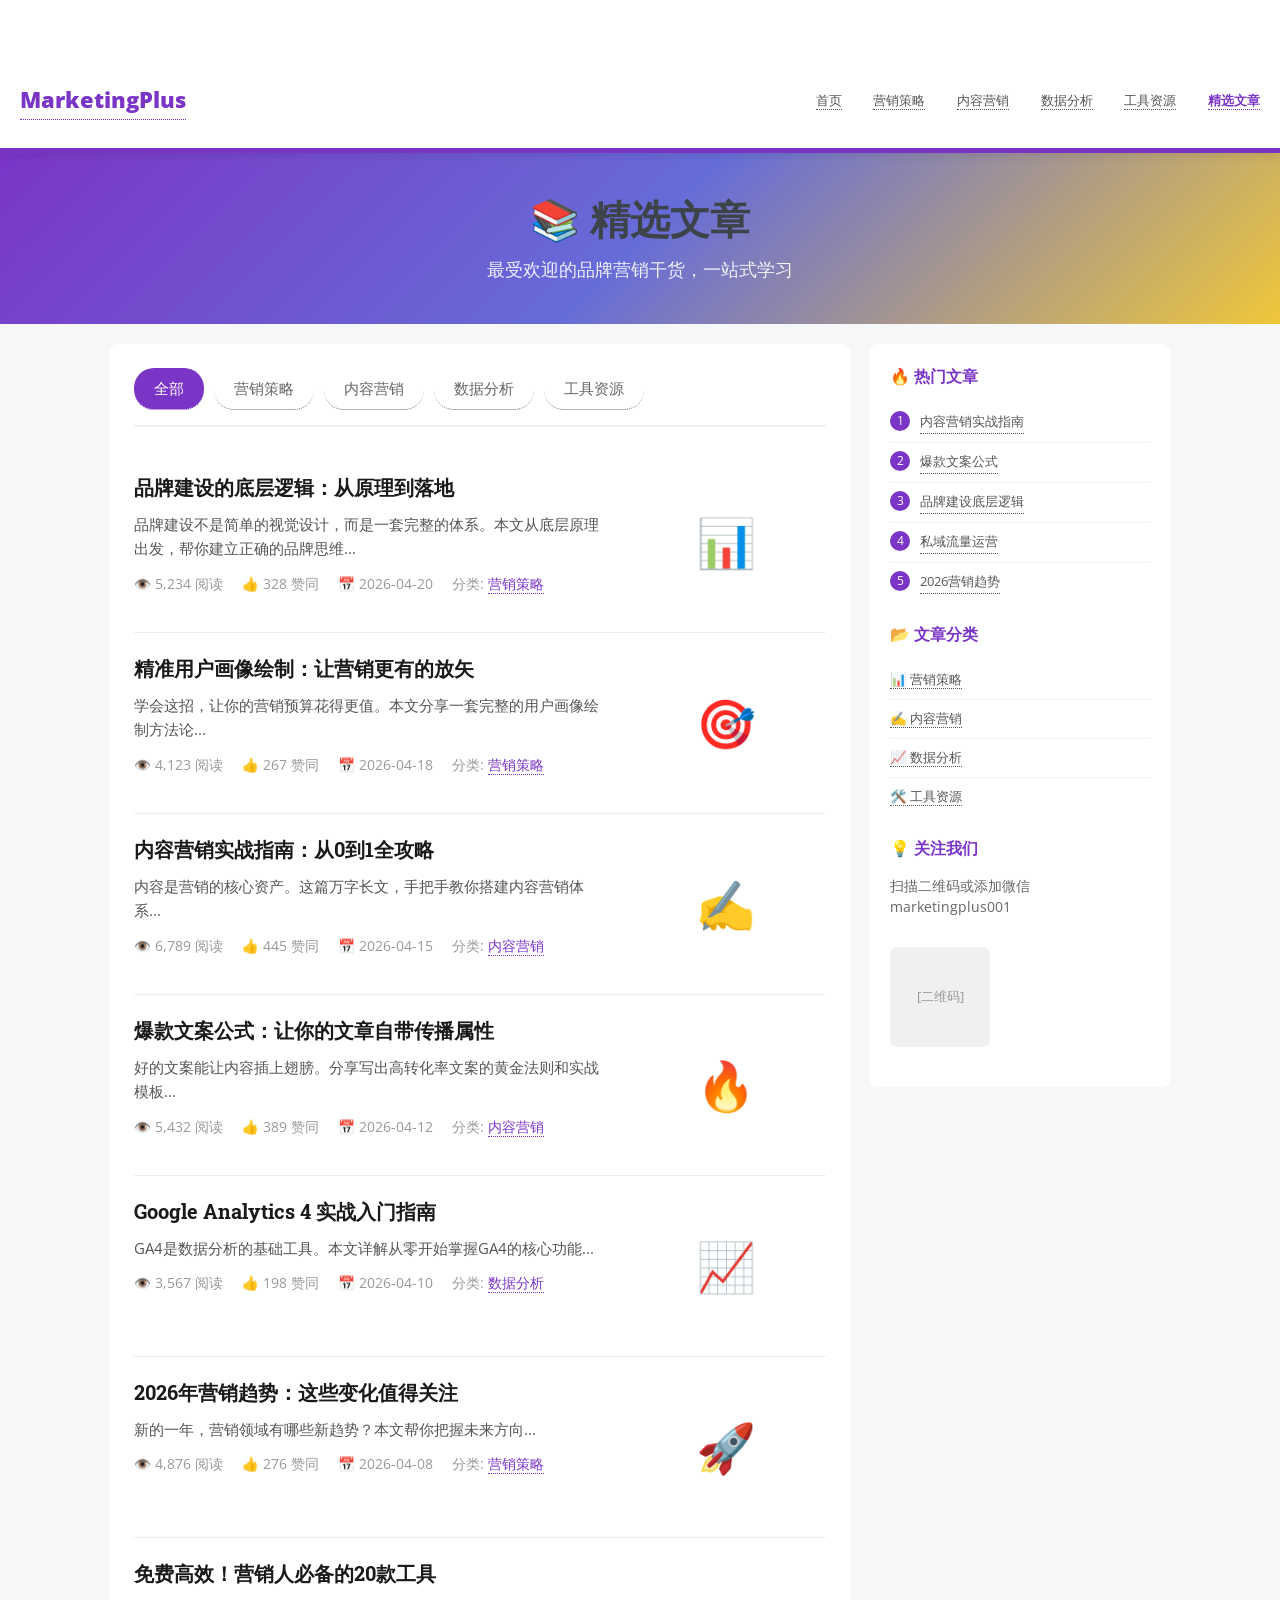
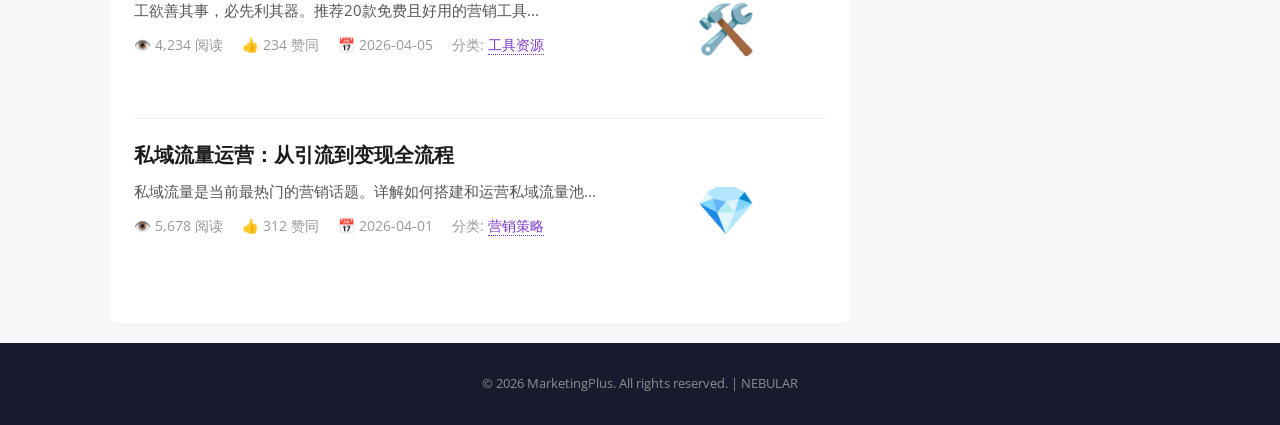
<file: articles.html>
<!DOCTYPE HTML>
<html lang="zh-CN">
<head>
  <meta charset="utf-8" />
  <meta name="viewport" content="width=device-width, initial-scale=1" />
  <title>精选文章 - MarketingPlus</title>
  <link rel="stylesheet" href="assets/css/main.css" />
  <style>
    :root { --brand-primary: #7B35C6; --brand-secondary: #EFC73A; --bg-light: #f6f7f8; }
    body { background: var(--bg-light); }
    .zhihu-layout { max-width: 1100px; margin: 0 auto; padding: 20px; display: grid; grid-template-columns: 1fr 300px; gap: 20px; }
    .zhihu-main { background: #fff; border-radius: 8px; padding: 24px; }
    .zhihu-sidebar { background: #fff; border-radius: 8px; padding: 20px; height: fit-content; }
    .page-header { padding: 40px 0; background: linear-gradient(135deg, var(--brand-primary) 0%, #666CD8 50%, var(--brand-secondary) 100%); color: #fff; text-align: center; }
    .page-header h1 { margin: 0; font-size: 2.5rem; }
    .page-header p { margin: 10px 0 0; opacity: 0.9; font-size: 1.1rem; }
    .filter-tabs { display: flex; gap: 10px; margin-bottom: 25px; flex-wrap: wrap; border-bottom: 2px solid #f0f0f0; padding-bottom: 15px; }
    .filter-tabs a { padding: 8px 20px; border-radius: 20px; text-decoration: none; color: #666; font-size: 0.95rem; transition: all 0.3s; }
    .filter-tabs a:hover, .filter-tabs a.active { background: var(--brand-primary); color: #fff; }
    .article-list { }
    .article-item { padding: 20px 0; border-bottom: 1px solid #eee; display: grid; grid-template-columns: 1fr 200px; gap: 20px; }
    .article-item:last-child { border-bottom: none; }
    .article-content h3 { margin: 0 0 10px; font-size: 1.25rem; }
    .article-content h3 a { color: #1a1a1a; text-decoration: none; }
    .article-content h3 a:hover { color: var(--brand-primary); }
    .article-content .excerpt { color: #555; font-size: 0.95rem; line-height: 1.6; margin-bottom: 12px; }
    .article-content .meta { font-size: 0.85rem; color: #999; }
    .article-content .meta span { margin-right: 15px; }
    .article-content .meta a { color: var(--brand-primary); text-decoration: none; }
    .article-thumb { width: 100%; height: 140px; background: linear-gradient(135deg, var(--brand-primary), var(--brand-tertiary)); border-radius: 8px; display: flex; align-items: center; justify-content: center; color: #fff; font-size: 3rem; }
    .sidebar-block { margin-bottom: 20px; }
    .sidebar-block h4 { margin: 0 0 15px; color: var(--brand-primary); font-size: 1rem; }
    .sidebar-block ul { list-style: none; padding: 0; margin: 0; }
    .sidebar-block li { padding: 8px 0; border-bottom: 1px solid #f0f0f0; }
    .sidebar-block li:last-child { border-bottom: none; }
    .sidebar-block a { color: #555; text-decoration: none; }
    .sidebar-block a:hover { color: var(--brand-primary); }
    .hot-list { counter-reset: hot; }
    .hot-list li { display: flex; align-items: flex-start; gap: 10px; }
    .hot-list li::before { counter-increment: hot; content: counter(hot); min-width: 20px; height: 20px; background: var(--brand-primary); color: #fff; border-radius: 50%; font-size: 0.75rem; display: flex; align-items: center; justify-content: center; }
    @media (max-width: 768px) { 
      .zhihu-layout { grid-template-columns: 1fr; }
      .article-item { grid-template-columns: 1fr; }
      .article-thumb { display: none; }
    }
  </style>
</head>
<body>
  <header id="header" style="background:#fff;box-shadow:0 2px 10px rgba(0,0,0,0.1);">
    <div class="inner" style="display:flex;justify-content:space-between;align-items:center;padding:15px 20px;">
      <a href="index.html" style="font-size:1.4rem;font-weight:800;color:#7B35C6;text-decoration:none;">MarketingPlus</a>
      <nav>
        <ul style="display:flex;gap:25px;list-style:none;margin:0;padding:0;">
          <li><a href="index.html" style="color:#555;text-decoration:none;">首页</a></li>
          <li><a href="strategy.html" style="color:#555;text-decoration:none;">营销策略</a></li>
          <li><a href="content.html" style="color:#555;text-decoration:none;">内容营销</a></li>
          <li><a href="data.html" style="color:#555;text-decoration:none;">数据分析</a></li>
          <li><a href="tools.html" style="color:#555;text-decoration:none;">工具资源</a></li>
          <li><a href="articles.html" style="color:#7B35C6;font-weight:600;">精选文章</a></li>
        </ul>
      </nav>
    </div>
  </header>

  <div class="page-header">
    <h1>📚 精选文章</h1>
    <p>最受欢迎的品牌营销干货，一站式学习</p>
  </div>

  <div class="zhihu-layout">
    <div class="zhihu-main">
      <div class="filter-tabs">
        <a href="articles.html" class="active">全部</a>
        <a href="strategy.html">营销策略</a>
        <a href="content.html">内容营销</a>
        <a href="data.html">数据分析</a>
        <a href="tools.html">工具资源</a>
      </div>
      
      <div class="article-list">
        <article class="article-item">
          <div class="article-content">
            <h3><a href="#">品牌建设的底层逻辑：从原理到落地</a></h3>
            <p class="excerpt">品牌建设不是简单的视觉设计，而是一套完整的体系。本文从底层原理出发，帮你建立正确的品牌思维...</p>
            <div class="meta">
              <span>👁️ 5,234 阅读</span>
              <span>👍 328 赞同</span>
              <span>📅 2026-04-20</span>
              <span>分类: <a href="strategy.html">营销策略</a></span>
            </div>
          </div>
          <div class="article-thumb">📊</div>
        </article>
        
        <article class="article-item">
          <div class="article-content">
            <h3><a href="#">精准用户画像绘制：让营销更有的放矢</a></h3>
            <p class="excerpt">学会这招，让你的营销预算花得更值。本文分享一套完整的用户画像绘制方法论...</p>
            <div class="meta">
              <span>👁️ 4,123 阅读</span>
              <span>👍 267 赞同</span>
              <span>📅 2026-04-18</span>
              <span>分类: <a href="strategy.html">营销策略</a></span>
            </div>
          </div>
          <div class="article-thumb">🎯</div>
        </article>
        
        <article class="article-item">
          <div class="article-content">
            <h3><a href="#">内容营销实战指南：从0到1全攻略</a></h3>
            <p class="excerpt">内容是营销的核心资产。这篇万字长文，手把手教你搭建内容营销体系...</p>
            <div class="meta">
              <span>👁️ 6,789 阅读</span>
              <span>👍 445 赞同</span>
              <span>📅 2026-04-15</span>
              <span>分类: <a href="content.html">内容营销</a></span>
            </div>
          </div>
          <div class="article-thumb">✍️</div>
        </article>
        
        <article class="article-item">
          <div class="article-content">
            <h3><a href="#">爆款文案公式：让你的文章自带传播属性</a></h3>
            <p class="excerpt">好的文案能让内容插上翅膀。分享写出高转化率文案的黄金法则和实战模板...</p>
            <div class="meta">
              <span>👁️ 5,432 阅读</span>
              <span>👍 389 赞同</span>
              <span>📅 2026-04-12</span>
              <span>分类: <a href="content.html">内容营销</a></span>
            </div>
          </div>
          <div class="article-thumb">🔥</div>
        </article>
        
        <article class="article-item">
          <div class="article-content">
            <h3><a href="#">Google Analytics 4 实战入门指南</a></h3>
            <p class="excerpt">GA4是数据分析的基础工具。本文详解从零开始掌握GA4的核心功能...</p>
            <div class="meta">
              <span>👁️ 3,567 阅读</span>
              <span>👍 198 赞同</span>
              <span>📅 2026-04-10</span>
              <span>分类: <a href="data.html">数据分析</a></span>
            </div>
          </div>
          <div class="article-thumb">📈</div>
        </article>
        
        <article class="article-item">
          <div class="article-content">
            <h3><a href="#">2026年营销趋势：这些变化值得关注</a></h3>
            <p class="excerpt">新的一年，营销领域有哪些新趋势？本文帮你把握未来方向...</p>
            <div class="meta">
              <span>👁️ 4,876 阅读</span>
              <span>👍 276 赞同</span>
              <span>📅 2026-04-08</span>
              <span>分类: <a href="strategy.html">营销策略</a></span>
            </div>
          </div>
          <div class="article-thumb">🚀</div>
        </article>
        
        <article class="article-item">
          <div class="article-content">
            <h3><a href="#">免费高效！营销人必备的20款工具</a></h3>
            <p class="excerpt">工欲善其事，必先利其器。推荐20款免费且好用的营销工具...</p>
            <div class="meta">
              <span>👁️ 4,234 阅读</span>
              <span>👍 234 赞同</span>
              <span>📅 2026-04-05</span>
              <span>分类: <a href="tools.html">工具资源</a></span>
            </div>
          </div>
          <div class="article-thumb">🛠️</div>
        </article>
        
        <article class="article-item">
          <div class="article-content">
            <h3><a href="#">私域流量运营：从引流到变现全流程</a></h3>
            <p class="excerpt">私域流量是当前最热门的营销话题。详解如何搭建和运营私域流量池...</p>
            <div class="meta">
              <span>👁️ 5,678 阅读</span>
              <span>👍 312 赞同</span>
              <span>📅 2026-04-01</span>
              <span>分类: <a href="strategy.html">营销策略</a></span>
            </div>
          </div>
          <div class="article-thumb">💎</div>
        </article>
      </div>
    </div>
    
    <aside class="zhihu-sidebar">
      <div class="sidebar-block">
        <h4>🔥 热门文章</h4>
        <ul class="hot-list">
          <li><a href="#">内容营销实战指南</a></li>
          <li><a href="#">爆款文案公式</a></li>
          <li><a href="#">品牌建设底层逻辑</a></li>
          <li><a href="#">私域流量运营</a></li>
          <li><a href="#">2026营销趋势</a></li>
        </ul>
      </div>
      
      <div class="sidebar-block">
        <h4>📂 文章分类</h4>
        <ul>
          <li><a href="strategy.html">📊 营销策略</a></li>
          <li><a href="content.html">✍️ 内容营销</a></li>
          <li><a href="data.html">📈 数据分析</a></li>
          <li><a href="tools.html">🛠️ 工具资源</a></li>
        </ul>
      </div>
      
      <div class="sidebar-block">
        <h4>💡 关注我们</h4>
        <p style="color:#666;font-size:0.9rem;line-height:1.5;">扫描二维码或添加微信<br>marketingplus001</p>
        <div style="width:100px;height:100px;background:#f0f0f0;border-radius:8px;display:flex;align-items:center;justify-content:center;color:#999;font-size:0.8rem;text-align:center;margin-top:10px;">
          [二维码]
        </div>
      </div>
    </aside>
  </div>

  <footer id="footer" style="background:#1a1a2e;padding:30px 0;text-align:center;">
    <p style="color:rgba(255,255,255,0.5);margin:0;">&copy; 2026 MarketingPlus. All rights reserved. | NEBULAR</p>
  </footer>
</body>
</html>
</file>
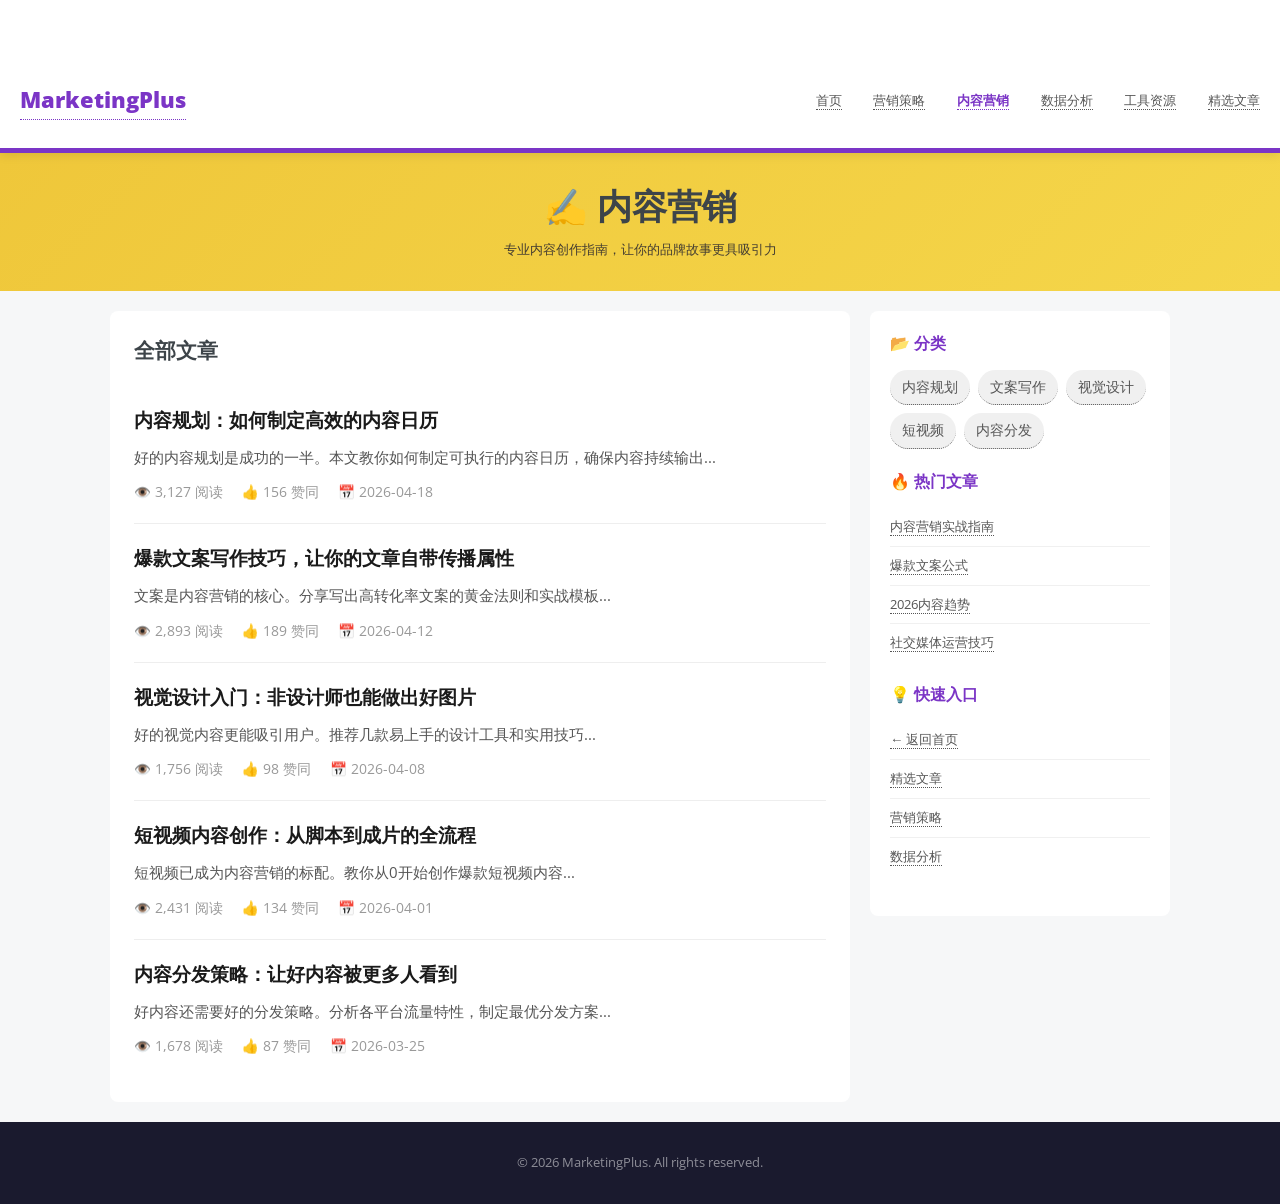
<file: content.html>
<!DOCTYPE HTML>
<html lang="zh-CN">
<head>
  <meta charset="utf-8" />
  <meta name="viewport" content="width=device-width, initial-scale=1" />
  <title>内容营销 - MarketingPlus</title>
  <link rel="stylesheet" href="assets/css/main.css" />
  <style>
    :root { --brand-primary: #7B35C6; --brand-secondary: #EFC73A; --bg-light: #f6f7f8; }
    body { background: var(--bg-light); }
    .zhihu-layout { max-width: 1100px; margin: 0 auto; padding: 20px; display: grid; grid-template-columns: 1fr 300px; gap: 20px; }
    .zhihu-main { background: #fff; border-radius: 8px; padding: 24px; }
    .zhihu-sidebar { background: #fff; border-radius: 8px; padding: 20px; height: fit-content; }
    .page-header { padding: 30px 0; background: linear-gradient(135deg, #EFC73A, #f5d64a); color: #1a1a2e; text-align: center; }
    .page-header h1 { margin: 0; font-size: 2.2rem; }
    .page-header p { margin: 10px 0 0; opacity: 0.8; }
    .article-list { }
    .article-item { padding: 20px 0; border-bottom: 1px solid #eee; }
    .article-item:last-child { border-bottom: none; }
    .article-item h3 { margin: 0 0 10px; font-size: 1.2rem; }
    .article-item h3 a { color: #1a1a1a; text-decoration: none; }
    .article-item h3 a:hover { color: var(--brand-primary); }
    .article-item .excerpt { color: #555; font-size: 0.95rem; line-height: 1.6; margin-bottom: 12px; }
    .article-item .meta { font-size: 0.85rem; color: #999; }
    .article-item .meta span { margin-right: 15px; }
    .sidebar-block { margin-bottom: 20px; }
    .sidebar-block h4 { margin: 0 0 15px; color: var(--brand-primary); font-size: 1rem; }
    .sidebar-block ul { list-style: none; padding: 0; margin: 0; }
    .sidebar-block li { padding: 8px 0; border-bottom: 1px solid #f0f0f0; }
    .sidebar-block li:last-child { border-bottom: none; }
    .sidebar-block a { color: #555; text-decoration: none; }
    .sidebar-block a:hover { color: var(--brand-primary); }
    .category-tags { display: flex; flex-wrap: wrap; gap: 8px; }
    .category-tags a { padding: 6px 12px; background: #f0f0f0; border-radius: 20px; font-size: 0.85rem; color: #555; text-decoration: none; }
    .category-tags a:hover { background: var(--brand-primary); color: #fff; }
    @media (max-width: 768px) { .zhihu-layout { grid-template-columns: 1fr; } }
  </style>
</head>
<body>
  <header id="header" style="background:#fff;box-shadow:0 2px 10px rgba(0,0,0,0.1);">
    <div class="inner" style="display:flex;justify-content:space-between;align-items:center;padding:15px 20px;">
      <a href="index.html" style="font-size:1.4rem;font-weight:800;color:#7B35C6;text-decoration:none;">MarketingPlus</a>
      <nav>
        <ul style="display:flex;gap:25px;list-style:none;margin:0;padding:0;">
          <li><a href="index.html" style="color:#555;text-decoration:none;">首页</a></li>
          <li><a href="strategy.html" style="color:#555;text-decoration:none;">营销策略</a></li>
          <li><a href="content.html" style="color:#7B35C6;font-weight:600;">内容营销</a></li>
          <li><a href="data.html" style="color:#555;text-decoration:none;">数据分析</a></li>
          <li><a href="tools.html" style="color:#555;text-decoration:none;">工具资源</a></li>
          <li><a href="articles.html" style="color:#555;text-decoration:none;">精选文章</a></li>
        </ul>
      </nav>
    </div>
  </header>

  <div class="page-header">
    <h1>✍️ 内容营销</h1>
    <p>专业内容创作指南，让你的品牌故事更具吸引力</p>
  </div>

  <div class="zhihu-layout">
    <div class="zhihu-main">
      <h2 style="margin:0 0 20px;font-size:1.3rem;">全部文章</h2>
      <div class="article-list">
        <article class="article-item">
          <h3><a href="#">内容规划：如何制定高效的内容日历</a></h3>
          <p class="excerpt">好的内容规划是成功的一半。本文教你如何制定可执行的内容日历，确保内容持续输出...</p>
          <div class="meta">
            <span>👁️ 3,127 阅读</span>
            <span>👍 156 赞同</span>
            <span>📅 2026-04-18</span>
          </div>
        </article>
        <article class="article-item">
          <h3><a href="#">爆款文案写作技巧，让你的文章自带传播属性</a></h3>
          <p class="excerpt">文案是内容营销的核心。分享写出高转化率文案的黄金法则和实战模板...</p>
          <div class="meta">
            <span>👁️ 2,893 阅读</span>
            <span>👍 189 赞同</span>
            <span>📅 2026-04-12</span>
          </div>
        </article>
        <article class="article-item">
          <h3><a href="#">视觉设计入门：非设计师也能做出好图片</a></h3>
          <p class="excerpt">好的视觉内容更能吸引用户。推荐几款易上手的设计工具和实用技巧...</p>
          <div class="meta">
            <span>👁️ 1,756 阅读</span>
            <span>👍 98 赞同</span>
            <span>📅 2026-04-08</span>
          </div>
        </article>
        <article class="article-item">
          <h3><a href="#">短视频内容创作：从脚本到成片的全流程</a></h3>
          <p class="excerpt">短视频已成为内容营销的标配。教你从0开始创作爆款短视频内容...</p>
          <div class="meta">
            <span>👁️ 2,431 阅读</span>
            <span>👍 134 赞同</span>
            <span>📅 2026-04-01</span>
          </div>
        </article>
        <article class="article-item">
          <h3><a href="#">内容分发策略：让好内容被更多人看到</a></h3>
          <p class="excerpt">好内容还需要好的分发策略。分析各平台流量特性，制定最优分发方案...</p>
          <div class="meta">
            <span>👁️ 1,678 阅读</span>
            <span>👍 87 赞同</span>
            <span>📅 2026-03-25</span>
          </div>
        </article>
      </div>
    </div>
    <aside class="zhihu-sidebar">
      <div class="sidebar-block">
        <h4>📂 分类</h4>
        <div class="category-tags">
          <a href="content.html">内容规划</a>
          <a href="#">文案写作</a>
          <a href="#">视觉设计</a>
          <a href="#">短视频</a>
          <a href="#">内容分发</a>
        </div>
      </div>
      <div class="sidebar-block">
        <h4>🔥 热门文章</h4>
        <ul>
          <li><a href="#">内容营销实战指南</a></li>
          <li><a href="#">爆款文案公式</a></li>
          <li><a href="#">2026内容趋势</a></li>
          <li><a href="#">社交媒体运营技巧</a></li>
        </ul>
      </div>
      <div class="sidebar-block">
        <h4>💡 快速入口</h4>
        <ul>
          <li><a href="index.html">← 返回首页</a></li>
          <li><a href="articles.html">精选文章</a></li>
          <li><a href="strategy.html">营销策略</a></li>
          <li><a href="data.html">数据分析</a></li>
        </ul>
      </div>
    </aside>
  </div>

  <footer id="footer" style="background:#1a1a2e;padding:30px 0;text-align:center;">
    <p style="color:rgba(255,255,255,0.5);margin:0;">&copy; 2026 MarketingPlus. All rights reserved.</p>
  </footer>
</body>
</html>
</file>
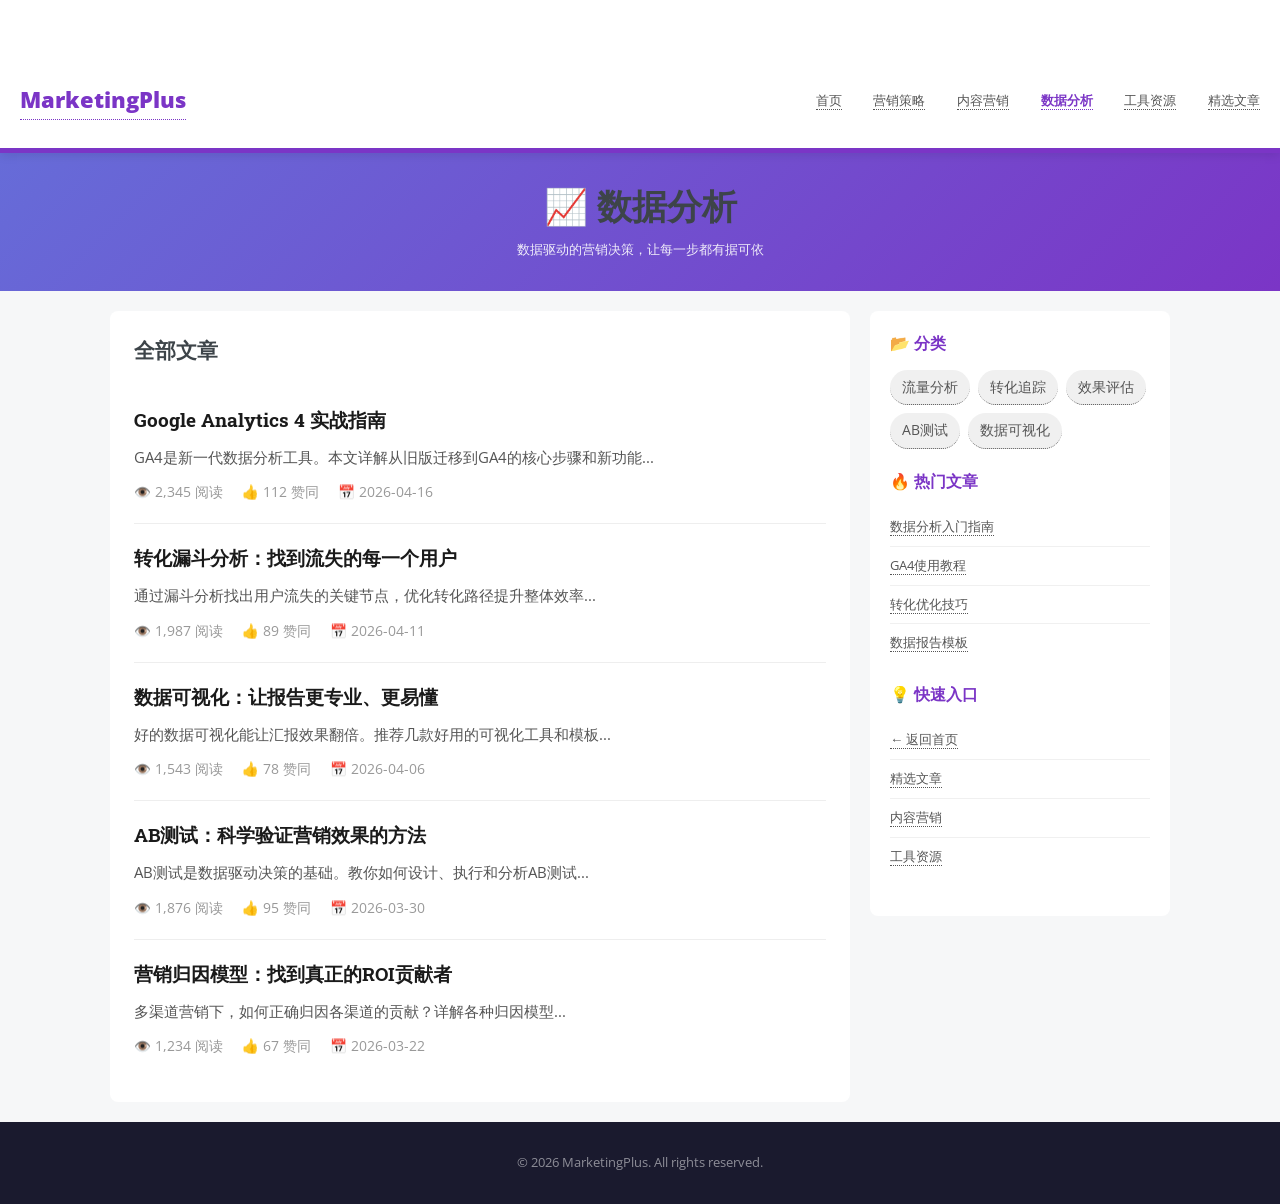
<file: data.html>
<!DOCTYPE HTML>
<html lang="zh-CN">
<head>
  <meta charset="utf-8" />
  <meta name="viewport" content="width=device-width, initial-scale=1" />
  <title>数据分析 - MarketingPlus</title>
  <link rel="stylesheet" href="assets/css/main.css" />
  <style>
    :root { --brand-primary: #7B35C6; --brand-secondary: #EFC73A; --bg-light: #f6f7f8; }
    body { background: var(--bg-light); }
    .zhihu-layout { max-width: 1100px; margin: 0 auto; padding: 20px; display: grid; grid-template-columns: 1fr 300px; gap: 20px; }
    .zhihu-main { background: #fff; border-radius: 8px; padding: 24px; }
    .zhihu-sidebar { background: #fff; border-radius: 8px; padding: 20px; height: fit-content; }
    .page-header { padding: 30px 0; background: linear-gradient(135deg, #666CD8, #7B35C6); color: #fff; text-align: center; }
    .page-header h1 { margin: 0; font-size: 2.2rem; }
    .page-header p { margin: 10px 0 0; opacity: 0.9; }
    .article-list { }
    .article-item { padding: 20px 0; border-bottom: 1px solid #eee; }
    .article-item:last-child { border-bottom: none; }
    .article-item h3 { margin: 0 0 10px; font-size: 1.2rem; }
    .article-item h3 a { color: #1a1a1a; text-decoration: none; }
    .article-item h3 a:hover { color: var(--brand-primary); }
    .article-item .excerpt { color: #555; font-size: 0.95rem; line-height: 1.6; margin-bottom: 12px; }
    .article-item .meta { font-size: 0.85rem; color: #999; }
    .article-item .meta span { margin-right: 15px; }
    .sidebar-block { margin-bottom: 20px; }
    .sidebar-block h4 { margin: 0 0 15px; color: var(--brand-primary); font-size: 1rem; }
    .sidebar-block ul { list-style: none; padding: 0; margin: 0; }
    .sidebar-block li { padding: 8px 0; border-bottom: 1px solid #f0f0f0; }
    .sidebar-block li:last-child { border-bottom: none; }
    .sidebar-block a { color: #555; text-decoration: none; }
    .sidebar-block a:hover { color: var(--brand-primary); }
    .category-tags { display: flex; flex-wrap: wrap; gap: 8px; }
    .category-tags a { padding: 6px 12px; background: #f0f0f0; border-radius: 20px; font-size: 0.85rem; color: #555; text-decoration: none; }
    .category-tags a:hover { background: var(--brand-primary); color: #fff; }
    @media (max-width: 768px) { .zhihu-layout { grid-template-columns: 1fr; } }
  </style>
</head>
<body>
  <header id="header" style="background:#fff;box-shadow:0 2px 10px rgba(0,0,0,0.1);">
    <div class="inner" style="display:flex;justify-content:space-between;align-items:center;padding:15px 20px;">
      <a href="index.html" style="font-size:1.4rem;font-weight:800;color:#7B35C6;text-decoration:none;">MarketingPlus</a>
      <nav>
        <ul style="display:flex;gap:25px;list-style:none;margin:0;padding:0;">
          <li><a href="index.html" style="color:#555;text-decoration:none;">首页</a></li>
          <li><a href="strategy.html" style="color:#555;text-decoration:none;">营销策略</a></li>
          <li><a href="content.html" style="color:#555;text-decoration:none;">内容营销</a></li>
          <li><a href="data.html" style="color:#7B35C6;font-weight:600;">数据分析</a></li>
          <li><a href="tools.html" style="color:#555;text-decoration:none;">工具资源</a></li>
          <li><a href="articles.html" style="color:#555;text-decoration:none;">精选文章</a></li>
        </ul>
      </nav>
    </div>
  </header>

  <div class="page-header">
    <h1>📈 数据分析</h1>
    <p>数据驱动的营销决策，让每一步都有据可依</p>
  </div>

  <div class="zhihu-layout">
    <div class="zhihu-main">
      <h2 style="margin:0 0 20px;font-size:1.3rem;">全部文章</h2>
      <div class="article-list">
        <article class="article-item">
          <h3><a href="#">Google Analytics 4 实战指南</a></h3>
          <p class="excerpt">GA4是新一代数据分析工具。本文详解从旧版迁移到GA4的核心步骤和新功能...</p>
          <div class="meta">
            <span>👁️ 2,345 阅读</span>
            <span>👍 112 赞同</span>
            <span>📅 2026-04-16</span>
          </div>
        </article>
        <article class="article-item">
          <h3><a href="#">转化漏斗分析：找到流失的每一个用户</a></h3>
          <p class="excerpt">通过漏斗分析找出用户流失的关键节点，优化转化路径提升整体效率...</p>
          <div class="meta">
            <span>👁️ 1,987 阅读</span>
            <span>👍 89 赞同</span>
            <span>📅 2026-04-11</span>
          </div>
        </article>
        <article class="article-item">
          <h3><a href="#">数据可视化：让报告更专业、更易懂</a></h3>
          <p class="excerpt">好的数据可视化能让汇报效果翻倍。推荐几款好用的可视化工具和模板...</p>
          <div class="meta">
            <span>👁️ 1,543 阅读</span>
            <span>👍 78 赞同</span>
            <span>📅 2026-04-06</span>
          </div>
        </article>
        <article class="article-item">
          <h3><a href="#">AB测试：科学验证营销效果的方法</a></h3>
          <p class="excerpt">AB测试是数据驱动决策的基础。教你如何设计、执行和分析AB测试...</p>
          <div class="meta">
            <span>👁️ 1,876 阅读</span>
            <span>👍 95 赞同</span>
            <span>📅 2026-03-30</span>
          </div>
        </article>
        <article class="article-item">
          <h3><a href="#">营销归因模型：找到真正的ROI贡献者</a></h3>
          <p class="excerpt">多渠道营销下，如何正确归因各渠道的贡献？详解各种归因模型...</p>
          <div class="meta">
            <span>👁️ 1,234 阅读</span>
            <span>👍 67 赞同</span>
            <span>📅 2026-03-22</span>
          </div>
        </article>
      </div>
    </div>
    <aside class="zhihu-sidebar">
      <div class="sidebar-block">
        <h4>📂 分类</h4>
        <div class="category-tags">
          <a href="data.html">流量分析</a>
          <a href="#">转化追踪</a>
          <a href="#">效果评估</a>
          <a href="#">AB测试</a>
          <a href="#">数据可视化</a>
        </div>
      </div>
      <div class="sidebar-block">
        <h4>🔥 热门文章</h4>
        <ul>
          <li><a href="#">数据分析入门指南</a></li>
          <li><a href="#">GA4使用教程</a></li>
          <li><a href="#">转化优化技巧</a></li>
          <li><a href="#">数据报告模板</a></li>
        </ul>
      </div>
      <div class="sidebar-block">
        <h4>💡 快速入口</h4>
        <ul>
          <li><a href="index.html">← 返回首页</a></li>
          <li><a href="articles.html">精选文章</a></li>
          <li><a href="content.html">内容营销</a></li>
          <li><a href="tools.html">工具资源</a></li>
        </ul>
      </div>
    </aside>
  </div>

  <footer id="footer" style="background:#1a1a2e;padding:30px 0;text-align:center;">
    <p style="color:rgba(255,255,255,0.5);margin:0;">&copy; 2026 MarketingPlus. All rights reserved.</p>
  </footer>
</body>
</html>
</file>
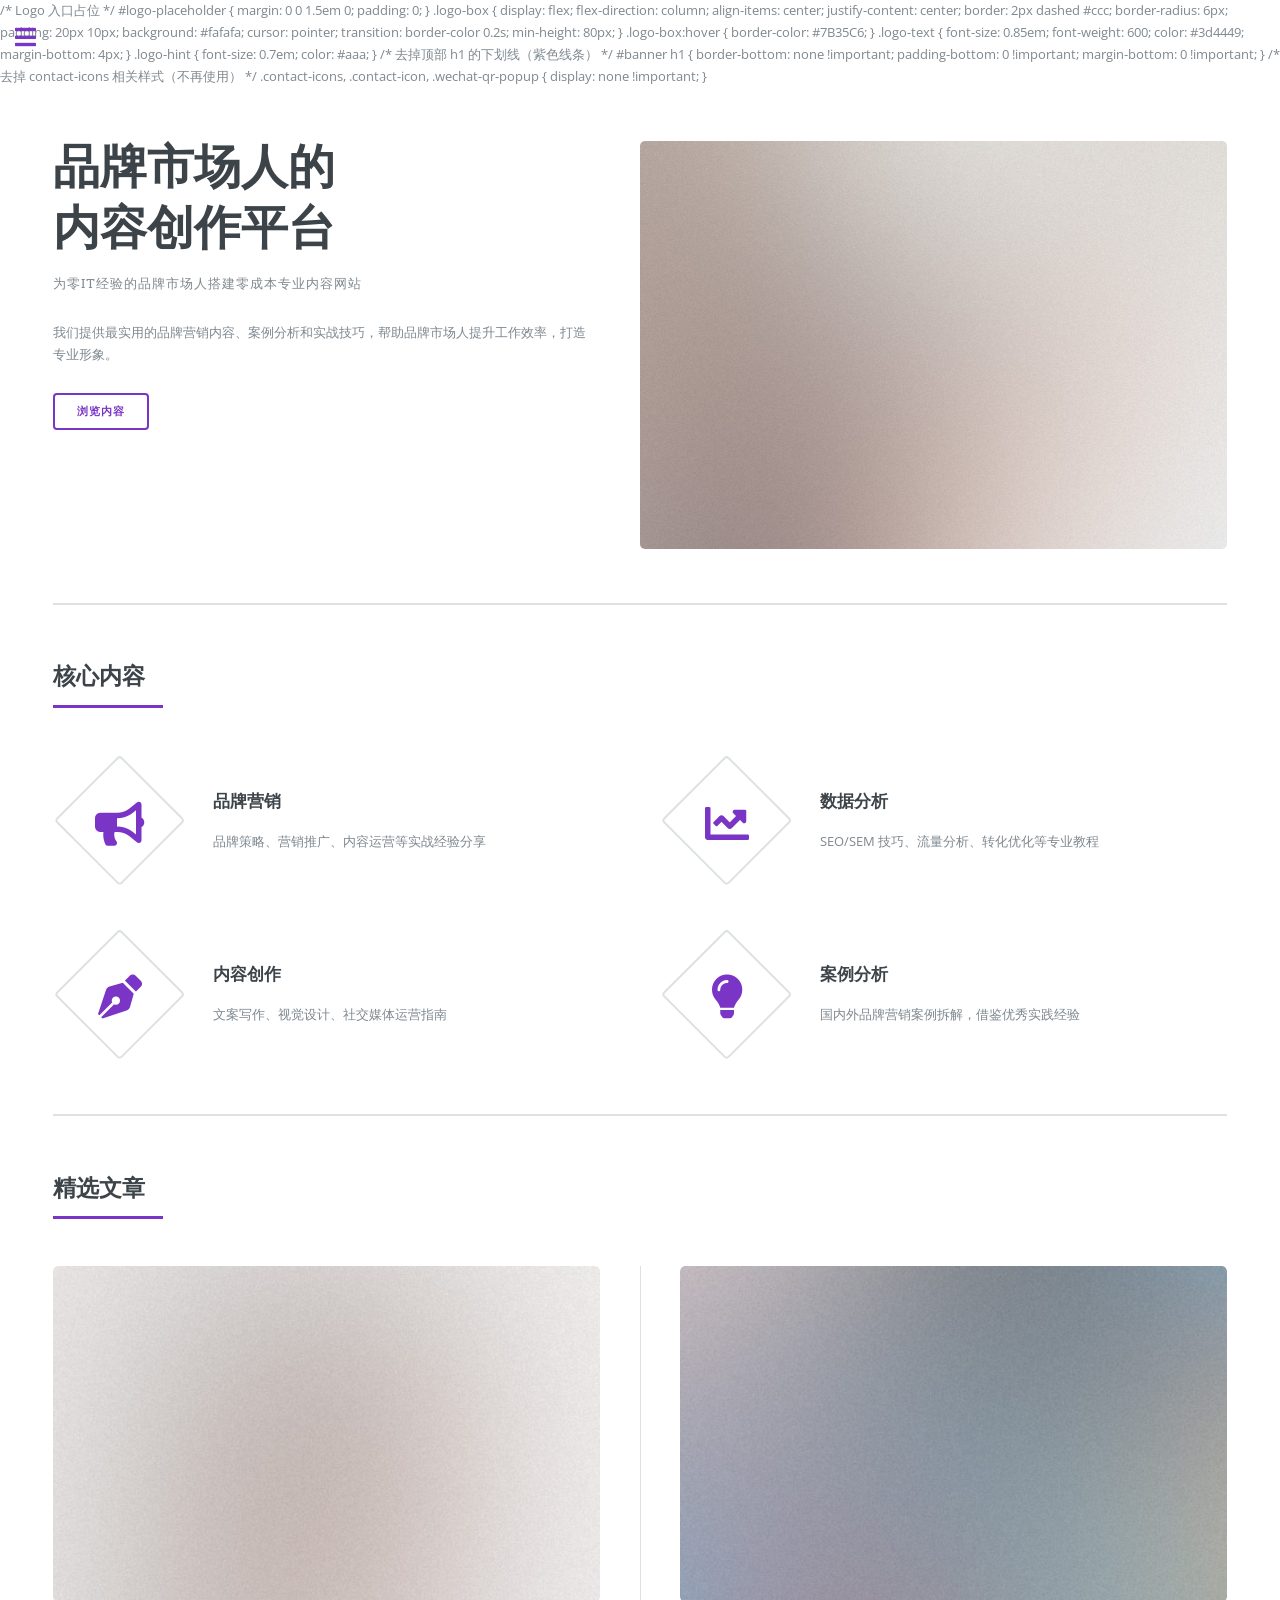
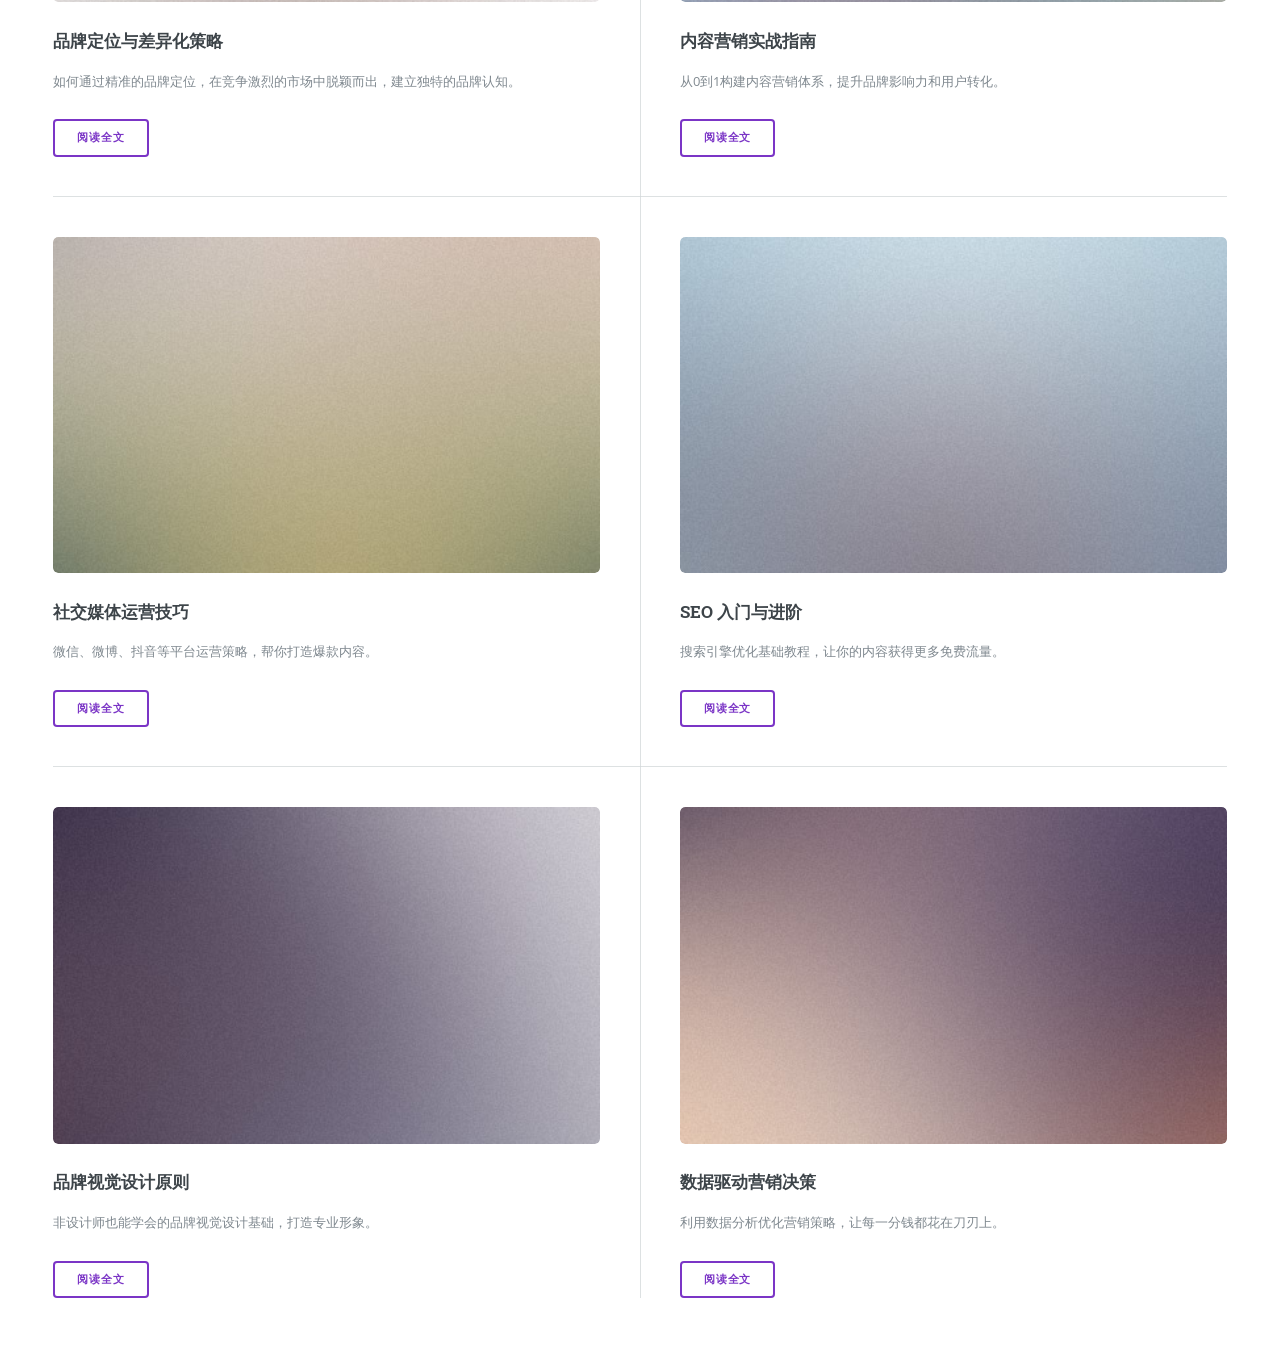
<file: index_new.html>
<!DOCTYPE HTML>
<!--
	MarketingPlus - 品牌市场人内容平台
	基于 Editorial 模板定制
-->
<html>
	<head>
		<title>MarketingPlus - 品牌市场人的内容平台</title>
		<meta charset="utf-8" />
		<meta name="viewport" content="width=device-width, initial-scale=1, user-scalable=no" />
		<meta name="description" content="为零IT经验的品牌市场人搭建零成本专业内容网站" />
		<link rel="stylesheet" href="assets/css/main.css" />
			<style>
			/* 强制展开内容分类子菜单 */
			#menu > ul > li > ul { display: block !important; }
			#menu > ul > li > ul a {
				font-size: 0.82em !important;
				padding: 0.35em 0 !important;
				border-bottom: none;
				color: #9fa3a6; }
			#menu > ul > li > ul a:hover { color: #7B35C6 !important; }
			/* 箭头默认向下（展开状态） */
			#menu ul li.opener.active > span:before { transform: rotate(-180deg) !important; }
		</style>
			
	
			/* Logo 入口占位 */
			#logo-placeholder {
				margin: 0 0 1.5em 0;
				padding: 0;
			}
			.logo-box {
				display: flex;
				flex-direction: column;
				align-items: center;
				justify-content: center;
				border: 2px dashed #ccc;
				border-radius: 6px;
				padding: 20px 10px;
				background: #fafafa;
				cursor: pointer;
				transition: border-color 0.2s;
				min-height: 80px;
			}
			.logo-box:hover { border-color: #7B35C6; }
			.logo-text {
				font-size: 0.85em;
				font-weight: 600;
				color: #3d4449;
				margin-bottom: 4px;
			}
			.logo-hint {
				font-size: 0.7em;
				color: #aaa;
			}
			/* 去掉顶部 h1 的下划线（紫色线条） */
			#banner h1 { border-bottom: none !important; padding-bottom: 0 !important; margin-bottom: 0 !important; }
			/* 去掉 contact-icons 相关样式（不再使用） */
			.contact-icons, .contact-icon, .wechat-qr-popup { display: none !important; }

	</head>
	<body class="is-preload">

		<!-- Wrapper -->
			<div id="wrapper">

				<!-- Main -->
					<div id="main">
						<div class="inner">

							<!-- Header -->
						<!-- 顶部导航栏已移除 -->

							<!-- Banner -->
								<section id="banner">
									<div class="content">
										<header>
											<h1 style="border-bottom:none;padding-bottom:0">品牌市场人的<br />内容创作平台</h1>
											<p>为零IT经验的品牌市场人搭建零成本专业内容网站</p>
										</header>
										<p>我们提供最实用的品牌营销内容、案例分析和实战技巧，帮助品牌市场人提升工作效率，打造专业形象。</p>
										<ul class="actions">
											<li><a href="#posts" class="button big">浏览内容</a></li>
										</ul>
									</div>
									<span class="image object">
										<img src="images/pic10.jpg" alt="MarketingPlus" />
									</span>
								</section>

							<!-- Section - Features -->
								<section>
									<header class="major">
										<h2>核心内容</h2>
									</header>
									<div class="features">
										<article>
											<span class="icon solid fa-bullhorn"></span>
											<div class="content">
												<h3><a href="brand-marketing.html">品牌营销</a></h3>
												<p>品牌策略、营销推广、内容运营等实战经验分享</p>
											</div>
										</article>
										<article>
											<span class="icon solid fa-chart-line"></span>
											<div class="content">
												<h3><a href="data-analysis.html">数据分析</a></h3>
												<p>SEO/SEM 技巧、流量分析、转化优化等专业教程</p>
											</div>
										</article>
										<article>
											<span class="icon solid fa-pen-nib"></span>
											<div class="content">
												<h3><a href="content-creation.html">内容创作</a></h3>
												<p>文案写作、视觉设计、社交媒体运营指南</p>
											</div>
										</article>
										<article>
											<span class="icon solid fa-lightbulb"></span>
											<div class="content">
												<h3><a href="case-studies.html">案例分析</a></h3>
												<p>国内外品牌营销案例拆解，借鉴优秀实践经验</p>
											</div>
										</article>
									</div>
								</section>

							<!-- Section - Posts -->
							<section id="posts">
									<header class="major">
										<h2>精选文章</h2>
									</header>
									<div class="posts">
										<article>
											<a href="#" class="image"><img src="images/pic01.jpg" alt="" /></a>
											<h3>品牌定位与差异化策略</h3>
											<p>如何通过精准的品牌定位，在竞争激烈的市场中脱颖而出，建立独特的品牌认知。</p>
											<ul class="actions">
												<li><a href="#" class="button">阅读全文</a></li>
											</ul>
										</article>
										<article>
											<a href="#" class="image"><img src="images/pic02.jpg" alt="" /></a>
											<h3>内容营销实战指南</h3>
											<p>从0到1构建内容营销体系，提升品牌影响力和用户转化。</p>
											<ul class="actions">
												<li><a href="#" class="button">阅读全文</a></li>
											</ul>
										</article>
										<article>
											<a href="#" class="image"><img src="images/pic03.jpg" alt="" /></a>
											<h3>社交媒体运营技巧</h3>
											<p>微信、微博、抖音等平台运营策略，帮你打造爆款内容。</p>
											<ul class="actions">
												<li><a href="#" class="button">阅读全文</a></li>
											</ul>
										</article>
										<article>
											<a href="#" class="image"><img src="images/pic04.jpg" alt="" /></a>
											<h3>SEO 入门与进阶</h3>
											<p>搜索引擎优化基础教程，让你的内容获得更多免费流量。</p>
											<ul class="actions">
												<li><a href="#" class="button">阅读全文</a></li>
											</ul>
										</article>
										<article>
											<a href="#" class="image"><img src="images/pic05.jpg" alt="" /></a>
											<h3>品牌视觉设计原则</h3>
											<p>非设计师也能学会的品牌视觉设计基础，打造专业形象。</p>
											<ul class="actions">
												<li><a href="#" class="button">阅读全文</a></li>
											</ul>
										</article>
										<article>
											<a href="#" class="image"><img src="images/pic06.jpg" alt="" /></a>
											<h3>数据驱动营销决策</h3>
											<p>利用数据分析优化营销策略，让每一分钱都花在刀刃上。</p>
											<ul class="actions">
												<li><a href="#" class="button">阅读全文</a></li>
											</ul>
										</article>
									</div>
								</section>

						</div>
					</div>

				<!-- Sidebar -->
					<div id="sidebar">
						<div class="inner">
							<!-- Search -->
								<section id="search" class="alt">
									<form method="post" action="#">
										<input type="text" name="query" id="query" placeholder="搜索文章..." />
									</form>
								</section>

							<!-- Logo 入口 -->
								<div id="logo-placeholder">
									<div class="logo-box">
										<span class="logo-text">Logo 入口</span>
										<span class="logo-hint">上传您的 Logo 图片</span>
									</div>
								</div>

							<!-- Menu -->
								<nav id="menu">
									<ul>
												<li><a href="#posts">精选文章</a></li>
										<li>
											<span class="opener active">内容分类</span>
											<ul>
												<li><a href="brand-marketing.html">品牌营销</a></li>
												<li><a href="data-analysis.html">数据分析</a></li>
												<li><a href="content-creation.html">内容创作</a></li>
												<li><a href="case-studies.html">案例分析</a></li>
											</ul>
										</li>
									</ul>
								</nav>

							<!-- Footer -->
								<footer id="footer">
									<p class="copyright">&copy; 2024 MarketingPlus. 基于 <a href="https://html5up.net">HTML5 UP</a> 模板定制.</p>
								</footer>
				</div>
					</div>

			</div>

		<!-- Scripts -->
			<script src="assets/js/jquery.min.js"></script>
			<script src="assets/js/browser.min.js"></script>
			<script src="assets/js/breakpoints.min.js"></script>
			<script src="assets/js/util.js"></script>
			<script src="assets/js/main.js"></script>

	</body>
</html>
</file>
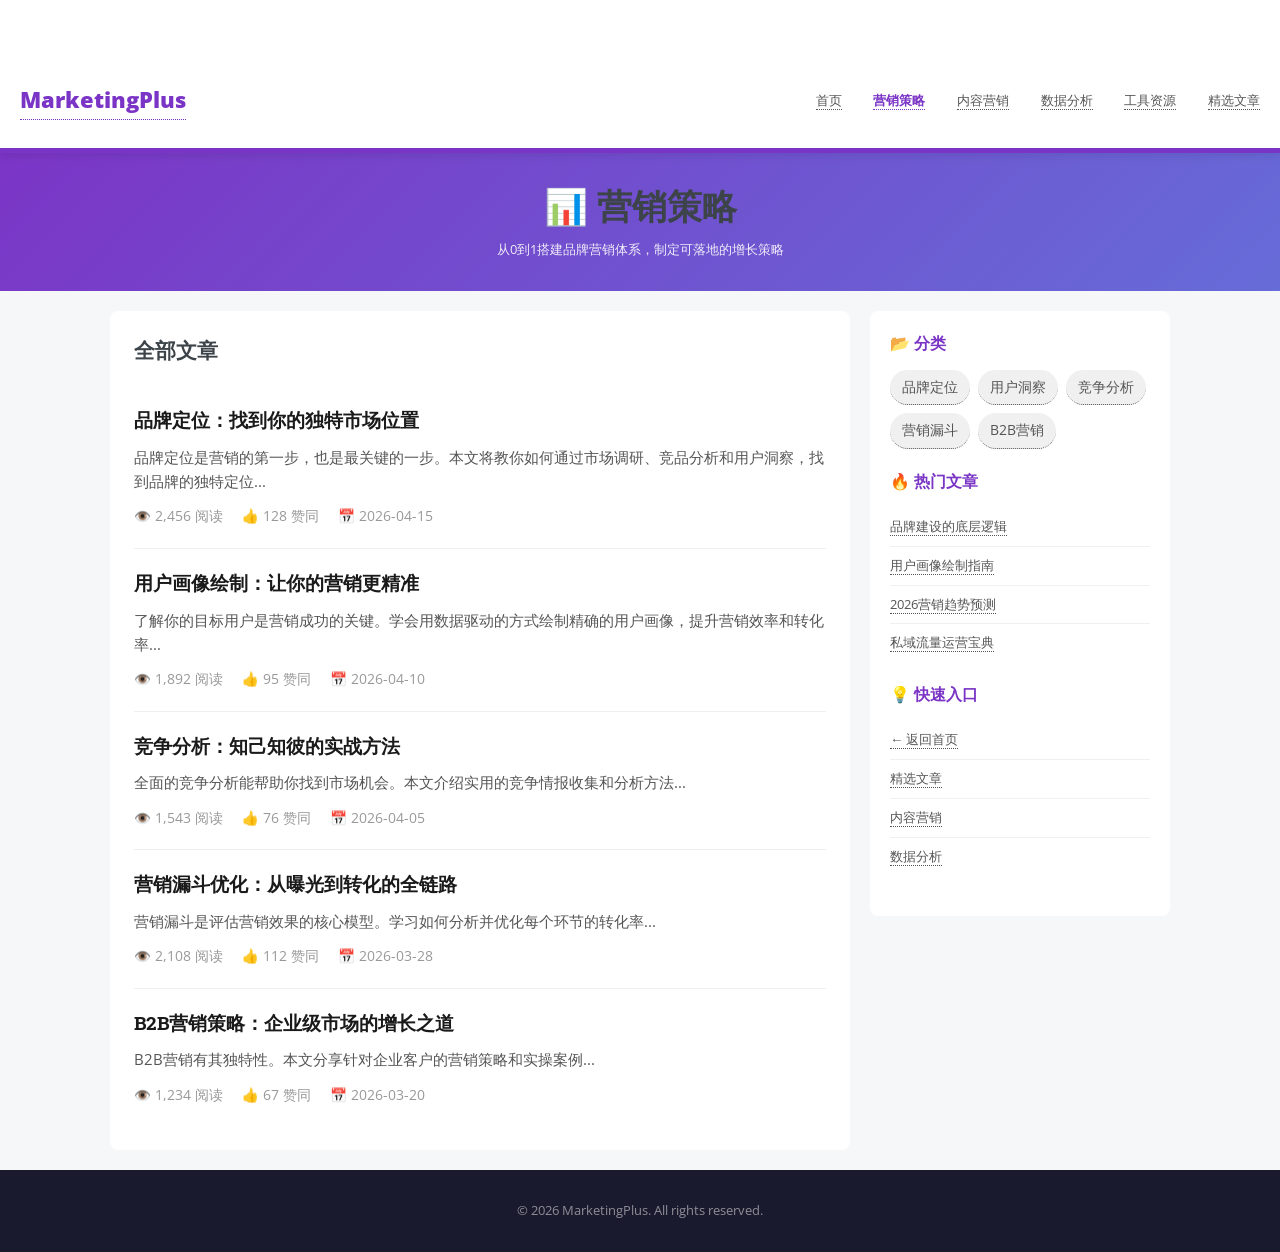
<file: strategy.html>
<!DOCTYPE HTML>
<html lang="zh-CN">
<head>
  <meta charset="utf-8" />
  <meta name="viewport" content="width=device-width, initial-scale=1" />
  <title>营销策略 - MarketingPlus</title>
  <link rel="stylesheet" href="assets/css/main.css" />
  <style>
    :root { --brand-primary: #7B35C6; --brand-secondary: #EFC73A; --bg-light: #f6f7f8; }
    body { background: var(--bg-light); }
    .zhihu-layout { max-width: 1100px; margin: 0 auto; padding: 20px; display: grid; grid-template-columns: 1fr 300px; gap: 20px; }
    .zhihu-main { background: #fff; border-radius: 8px; padding: 24px; }
    .zhihu-sidebar { background: #fff; border-radius: 8px; padding: 20px; height: fit-content; }
    .page-header { padding: 30px 0; background: linear-gradient(135deg, var(--brand-primary), #666CD8); color: #fff; text-align: center; }
    .page-header h1 { margin: 0; font-size: 2.2rem; }
    .page-header p { margin: 10px 0 0; opacity: 0.9; }
    .article-list { }
    .article-item { padding: 20px 0; border-bottom: 1px solid #eee; }
    .article-item:last-child { border-bottom: none; }
    .article-item h3 { margin: 0 0 10px; font-size: 1.2rem; }
    .article-item h3 a { color: #1a1a1a; text-decoration: none; }
    .article-item h3 a:hover { color: var(--brand-primary); }
    .article-item .excerpt { color: #555; font-size: 0.95rem; line-height: 1.6; margin-bottom: 12px; }
    .article-item .meta { font-size: 0.85rem; color: #999; }
    .article-item .meta span { margin-right: 15px; }
    .sidebar-block { margin-bottom: 20px; }
    .sidebar-block h4 { margin: 0 0 15px; color: var(--brand-primary); font-size: 1rem; }
    .sidebar-block ul { list-style: none; padding: 0; margin: 0; }
    .sidebar-block li { padding: 8px 0; border-bottom: 1px solid #f0f0f0; }
    .sidebar-block li:last-child { border-bottom: none; }
    .sidebar-block a { color: #555; text-decoration: none; }
    .sidebar-block a:hover { color: var(--brand-primary); }
    .category-tags { display: flex; flex-wrap: wrap; gap: 8px; }
    .category-tags a { padding: 6px 12px; background: #f0f0f0; border-radius: 20px; font-size: 0.85rem; color: #555; text-decoration: none; }
    .category-tags a:hover { background: var(--brand-primary); color: #fff; }
    @media (max-width: 768px) { .zhihu-layout { grid-template-columns: 1fr; } }
  </style>
</head>
<body>
  <header id="header" style="background:#fff;box-shadow:0 2px 10px rgba(0,0,0,0.1);">
    <div class="inner" style="display:flex;justify-content:space-between;align-items:center;padding:15px 20px;">
      <a href="index.html" style="font-size:1.4rem;font-weight:800;color:#7B35C6;text-decoration:none;">MarketingPlus</a>
      <nav>
        <ul style="display:flex;gap:25px;list-style:none;margin:0;padding:0;">
          <li><a href="index.html" style="color:#555;text-decoration:none;">首页</a></li>
          <li><a href="strategy.html" style="color:#7B35C6;font-weight:600;">营销策略</a></li>
          <li><a href="content.html" style="color:#555;text-decoration:none;">内容营销</a></li>
          <li><a href="data.html" style="color:#555;text-decoration:none;">数据分析</a></li>
          <li><a href="tools.html" style="color:#555;text-decoration:none;">工具资源</a></li>
          <li><a href="articles.html" style="color:#555;text-decoration:none;">精选文章</a></li>
        </ul>
      </nav>
    </div>
  </header>

  <div class="page-header">
    <h1>📊 营销策略</h1>
    <p>从0到1搭建品牌营销体系，制定可落地的增长策略</p>
  </div>

  <div class="zhihu-layout">
    <div class="zhihu-main">
      <h2 style="margin:0 0 20px;font-size:1.3rem;">全部文章</h2>
      <div class="article-list">
        <article class="article-item">
          <h3><a href="#">品牌定位：找到你的独特市场位置</a></h3>
          <p class="excerpt">品牌定位是营销的第一步，也是最关键的一步。本文将教你如何通过市场调研、竞品分析和用户洞察，找到品牌的独特定位...</p>
          <div class="meta">
            <span>👁️ 2,456 阅读</span>
            <span>👍 128 赞同</span>
            <span>📅 2026-04-15</span>
          </div>
        </article>
        <article class="article-item">
          <h3><a href="#">用户画像绘制：让你的营销更精准</a></h3>
          <p class="excerpt">了解你的目标用户是营销成功的关键。学会用数据驱动的方式绘制精确的用户画像，提升营销效率和转化率...</p>
          <div class="meta">
            <span>👁️ 1,892 阅读</span>
            <span>👍 95 赞同</span>
            <span>📅 2026-04-10</span>
          </div>
        </article>
        <article class="article-item">
          <h3><a href="#">竞争分析：知己知彼的实战方法</a></h3>
          <p class="excerpt">全面的竞争分析能帮助你找到市场机会。本文介绍实用的竞争情报收集和分析方法...</p>
          <div class="meta">
            <span>👁️ 1,543 阅读</span>
            <span>👍 76 赞同</span>
            <span>📅 2026-04-05</span>
          </div>
        </article>
        <article class="article-item">
          <h3><a href="#">营销漏斗优化：从曝光到转化的全链路</a></h3>
          <p class="excerpt">营销漏斗是评估营销效果的核心模型。学习如何分析并优化每个环节的转化率...</p>
          <div class="meta">
            <span>👁️ 2,108 阅读</span>
            <span>👍 112 赞同</span>
            <span>📅 2026-03-28</span>
          </div>
        </article>
        <article class="article-item">
          <h3><a href="#">B2B营销策略：企业级市场的增长之道</a></h3>
          <p class="excerpt">B2B营销有其独特性。本文分享针对企业客户的营销策略和实操案例...</p>
          <div class="meta">
            <span>👁️ 1,234 阅读</span>
            <span>👍 67 赞同</span>
            <span>📅 2026-03-20</span>
          </div>
        </article>
      </div>
    </div>
    <aside class="zhihu-sidebar">
      <div class="sidebar-block">
        <h4>📂 分类</h4>
        <div class="category-tags">
          <a href="strategy.html">品牌定位</a>
          <a href="#">用户洞察</a>
          <a href="#">竞争分析</a>
          <a href="#">营销漏斗</a>
          <a href="#">B2B营销</a>
        </div>
      </div>
      <div class="sidebar-block">
        <h4>🔥 热门文章</h4>
        <ul>
          <li><a href="#">品牌建设的底层逻辑</a></li>
          <li><a href="#">用户画像绘制指南</a></li>
          <li><a href="#">2026营销趋势预测</a></li>
          <li><a href="#">私域流量运营宝典</a></li>
        </ul>
      </div>
      <div class="sidebar-block">
        <h4>💡 快速入口</h4>
        <ul>
          <li><a href="index.html">← 返回首页</a></li>
          <li><a href="articles.html">精选文章</a></li>
          <li><a href="content.html">内容营销</a></li>
          <li><a href="data.html">数据分析</a></li>
        </ul>
      </div>
    </aside>
  </div>

  <footer id="footer" style="background:#1a1a2e;padding:30px 0;text-align:center;">
    <p style="color:rgba(255,255,255,0.5);margin:0;">&copy; 2026 MarketingPlus. All rights reserved.</p>
  </footer>
</body>
</html>
</file>
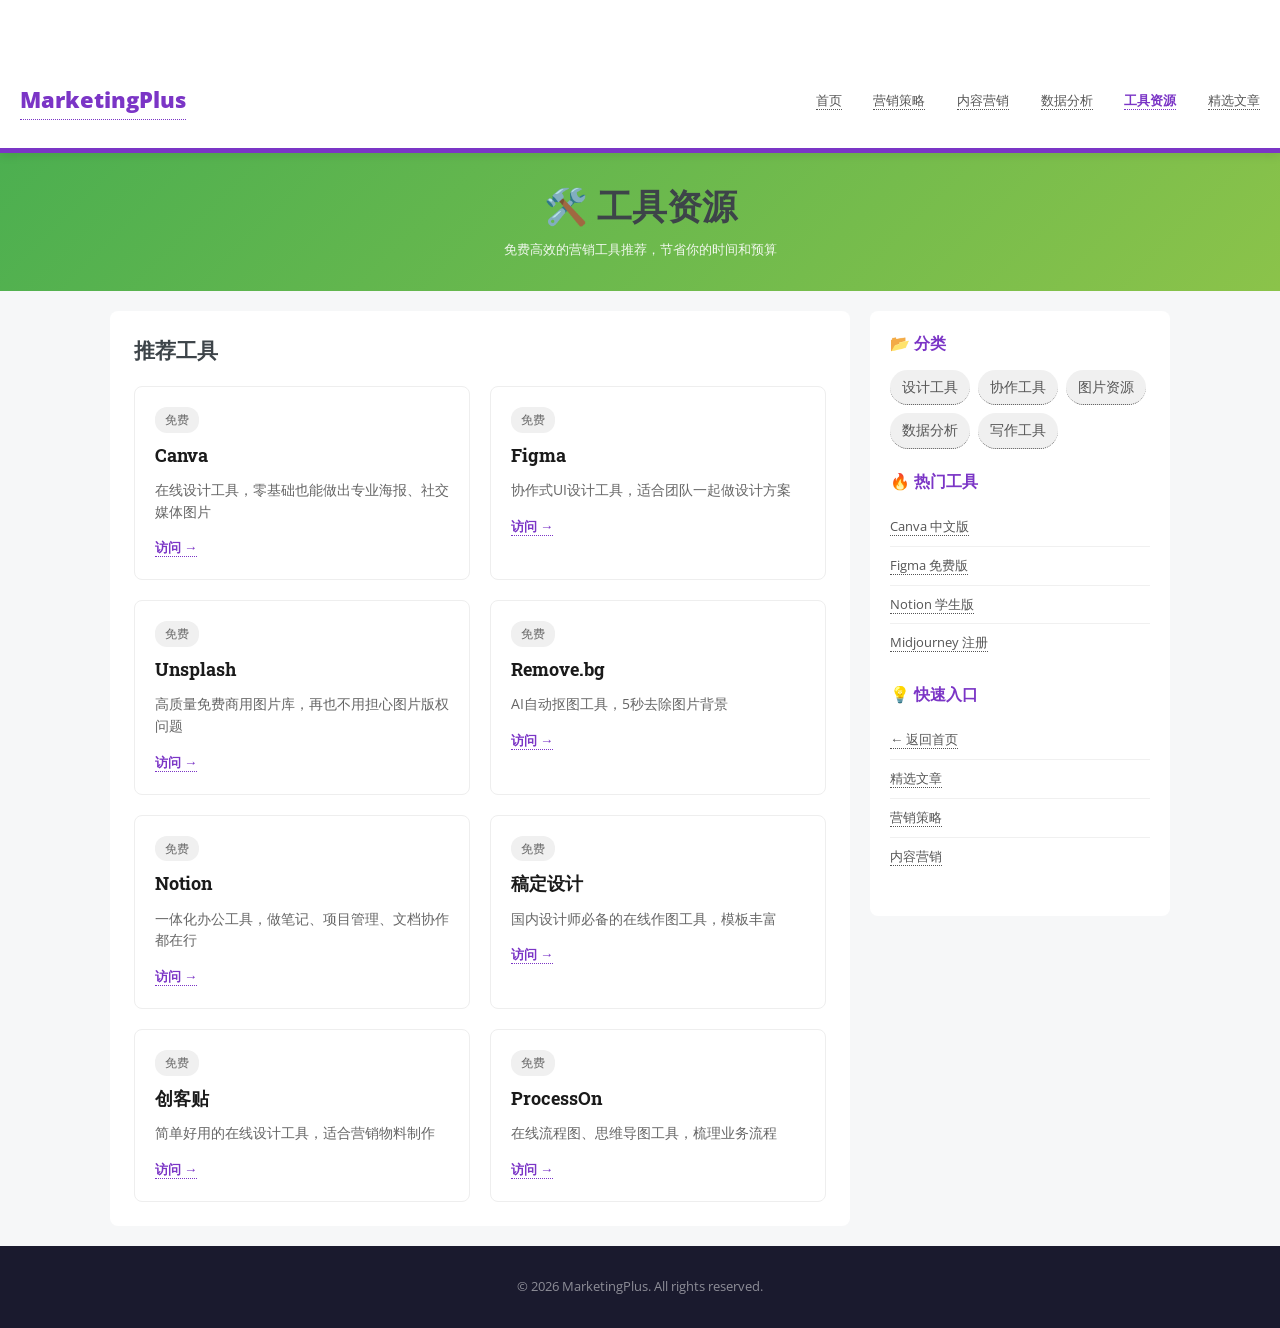
<file: tools.html>
<!DOCTYPE HTML>
<html lang="zh-CN">
<head>
  <meta charset="utf-8" />
  <meta name="viewport" content="width=device-width, initial-scale=1" />
  <title>工具资源 - MarketingPlus</title>
  <link rel="stylesheet" href="assets/css/main.css" />
  <style>
    :root { --brand-primary: #7B35C6; --brand-secondary: #EFC73A; --bg-light: #f6f7f8; }
    body { background: var(--bg-light); }
    .zhihu-layout { max-width: 1100px; margin: 0 auto; padding: 20px; display: grid; grid-template-columns: 1fr 300px; gap: 20px; }
    .zhihu-main { background: #fff; border-radius: 8px; padding: 24px; }
    .zhihu-sidebar { background: #fff; border-radius: 8px; padding: 20px; height: fit-content; }
    .page-header { padding: 30px 0; background: linear-gradient(135deg, #4CAF50, #8BC34A); color: #fff; text-align: center; }
    .page-header h1 { margin: 0; font-size: 2.2rem; }
    .page-header p { margin: 10px 0 0; opacity: 0.9; }
    .tool-grid { display: grid; grid-template-columns: repeat(auto-fill, minmax(280px, 1fr)); gap: 20px; }
    .tool-card { border: 1px solid #eee; border-radius: 8px; padding: 20px; transition: all 0.3s; }
    .tool-card:hover { border-color: var(--brand-primary); box-shadow: 0 4px 15px rgba(123,53,198,0.1); }
    .tool-card h3 { margin: 0 0 10px; font-size: 1.1rem; color: #1a1a1a; }
    .tool-card .tag { display: inline-block; padding: 3px 10px; background: #f0f0f0; border-radius: 12px; font-size: 0.75rem; color: #666; margin-bottom: 10px; }
    .tool-card p { color: #666; font-size: 0.9rem; line-height: 1.5; margin: 0 0 15px; }
    .tool-card a { color: var(--brand-primary); text-decoration: none; font-weight: 600; }
    .tool-card a:hover { text-decoration: underline; }
    .sidebar-block { margin-bottom: 20px; }
    .sidebar-block h4 { margin: 0 0 15px; color: var(--brand-primary); font-size: 1rem; }
    .sidebar-block ul { list-style: none; padding: 0; margin: 0; }
    .sidebar-block li { padding: 8px 0; border-bottom: 1px solid #f0f0f0; }
    .sidebar-block li:last-child { border-bottom: none; }
    .sidebar-block a { color: #555; text-decoration: none; }
    .sidebar-block a:hover { color: var(--brand-primary); }
    .category-tags { display: flex; flex-wrap: wrap; gap: 8px; }
    .category-tags a { padding: 6px 12px; background: #f0f0f0; border-radius: 20px; font-size: 0.85rem; color: #555; text-decoration: none; }
    .category-tags a:hover { background: var(--brand-primary); color: #fff; }
    @media (max-width: 768px) { .zhihu-layout { grid-template-columns: 1fr; } }
  </style>
</head>
<body>
  <header id="header" style="background:#fff;box-shadow:0 2px 10px rgba(0,0,0,0.1);">
    <div class="inner" style="display:flex;justify-content:space-between;align-items:center;padding:15px 20px;">
      <a href="index.html" style="font-size:1.4rem;font-weight:800;color:#7B35C6;text-decoration:none;">MarketingPlus</a>
      <nav>
        <ul style="display:flex;gap:25px;list-style:none;margin:0;padding:0;">
          <li><a href="index.html" style="color:#555;text-decoration:none;">首页</a></li>
          <li><a href="strategy.html" style="color:#555;text-decoration:none;">营销策略</a></li>
          <li><a href="content.html" style="color:#555;text-decoration:none;">内容营销</a></li>
          <li><a href="data.html" style="color:#555;text-decoration:none;">数据分析</a></li>
          <li><a href="tools.html" style="color:#7B35C6;font-weight:600;">工具资源</a></li>
          <li><a href="articles.html" style="color:#555;text-decoration:none;">精选文章</a></li>
        </ul>
      </nav>
    </div>
  </header>

  <div class="page-header">
    <h1>🛠️ 工具资源</h1>
    <p>免费高效的营销工具推荐，节省你的时间和预算</p>
  </div>

  <div class="zhihu-layout">
    <div class="zhihu-main">
      <h2 style="margin:0 0 20px;font-size:1.3rem;">推荐工具</h2>
      <div class="tool-grid">
        <div class="tool-card">
          <span class="tag">免费</span>
          <h3>Canva</h3>
          <p>在线设计工具，零基础也能做出专业海报、社交媒体图片</p>
          <a href="#" target="_blank">访问 →</a>
        </div>
        <div class="tool-card">
          <span class="tag">免费</span>
          <h3>Figma</h3>
          <p>协作式UI设计工具，适合团队一起做设计方案</p>
          <a href="#" target="_blank">访问 →</a>
        </div>
        <div class="tool-card">
          <span class="tag">免费</span>
          <h3>Unsplash</h3>
          <p>高质量免费商用图片库，再也不用担心图片版权问题</p>
          <a href="#" target="_blank">访问 →</a>
        </div>
        <div class="tool-card">
          <span class="tag">免费</span>
          <h3>Remove.bg</h3>
          <p>AI自动抠图工具，5秒去除图片背景</p>
          <a href="#" target="_blank">访问 →</a>
        </div>
        <div class="tool-card">
          <span class="tag">免费</span>
          <h3>Notion</h3>
          <p>一体化办公工具，做笔记、项目管理、文档协作都在行</p>
          <a href="#" target="_blank">访问 →</a>
        </div>
        <div class="tool-card">
          <span class="tag">免费</span>
          <h3>稿定设计</h3>
          <p>国内设计师必备的在线作图工具，模板丰富</p>
          <a href="#" target="_blank">访问 →</a>
        </div>
        <div class="tool-card">
          <span class="tag">免费</span>
          <h3>创客贴</h3>
          <p>简单好用的在线设计工具，适合营销物料制作</p>
          <a href="#" target="_blank">访问 →</a>
        </div>
        <div class="tool-card">
          <span class="tag">免费</span>
          <h3>ProcessOn</h3>
          <p>在线流程图、思维导图工具，梳理业务流程</p>
          <a href="#" target="_blank">访问 →</a>
        </div>
      </div>
    </div>
    <aside class="zhihu-sidebar">
      <div class="sidebar-block">
        <h4>📂 分类</h4>
        <div class="category-tags">
          <a href="tools.html">设计工具</a>
          <a href="#">协作工具</a>
          <a href="#">图片资源</a>
          <a href="#">数据分析</a>
          <a href="#">写作工具</a>
        </div>
      </div>
      <div class="sidebar-block">
        <h4>🔥 热门工具</h4>
        <ul>
          <li><a href="#">Canva 中文版</a></li>
          <li><a href="#">Figma 免费版</a></li>
          <li><a href="#">Notion 学生版</a></li>
          <li><a href="#">Midjourney 注册</a></li>
        </ul>
      </div>
      <div class="sidebar-block">
        <h4>💡 快速入口</h4>
        <ul>
          <li><a href="index.html">← 返回首页</a></li>
          <li><a href="articles.html">精选文章</a></li>
          <li><a href="strategy.html">营销策略</a></li>
          <li><a href="content.html">内容营销</a></li>
        </ul>
      </div>
    </aside>
  </div>

  <footer id="footer" style="background:#1a1a2e;padding:30px 0;text-align:center;">
    <p style="color:rgba(255,255,255,0.5);margin:0;">&copy; 2026 MarketingPlus. All rights reserved.</p>
  </footer>
</body>
</html>
</file>
<file: assets/css/main.css>
@import url(fontawesome-all.min.css);
@import url("https://fonts.googleapis.com/css?family=Open+Sans:400,600,400italic,600italic|Roboto+Slab:400,700");
/*
	Editorial by HTML5 UP
	html5up.net | @ajlkn
	Free for personal and commercial use under the CCA 3.0 license (html5up.net/license)
*/
html, body, div, span, applet, object,
iframe, h1, h2, h3, h4, h5, h6, p, blockquote,
pre, a, abbr, acronym, address, big, cite,
code, del, dfn, em, img, ins, kbd, q, s, samp,
small, strike, strong, sub, sup, tt, var, b,
u, i, center, dl, dt, dd, ol, ul, li, fieldset,
form, label, legend, table, caption, tbody,
tfoot, thead, tr, th, td, article, aside,
canvas, details, embed, figure, figcaption,
footer, header, hgroup, menu, nav, output, ruby,
section, summary, time, mark, audio, video {
  margin: 0;
  padding: 0;
  border: 0;
  font-size: 100%;
  font: inherit;
  vertical-align: baseline; }

article, aside, details, figcaption, figure,
footer, header, hgroup, menu, nav, section {
  display: block; }

body {
  line-height: 1; }

ol, ul {
  list-style: none; }

blockquote, q {
  quotes: none; }
  blockquote:before, blockquote:after, q:before, q:after {
    content: '';
    content: none; }

table {
  border-collapse: collapse;
  border-spacing: 0; }

body {
  -webkit-text-size-adjust: none; }

mark {
  background-color: transparent;
  color: inherit; }

input::-moz-focus-inner {
  border: 0;
  padding: 0; }

input, select, textarea {
  -moz-appearance: none;
  -webkit-appearance: none;
  -ms-appearance: none;
  appearance: none; }

/* Basic */
@-ms-viewport {
  width: device-width; }

body {
  -ms-overflow-style: scrollbar; }

@media screen and (max-width: 480px) {
  html, body {
    min-width: 320px; } }

html {
  box-sizing: border-box; }

*, *:before, *:after {
  box-sizing: inherit; }

body {
  background: #ffffff; }
  body.is-preload *, body.is-preload *:before, body.is-preload *:after, body.is-resizing *, body.is-resizing *:before, body.is-resizing *:after {
    -moz-animation: none !important;
    -webkit-animation: none !important;
    -ms-animation: none !important;
    animation: none !important;
    -moz-transition: none !important;
    -webkit-transition: none !important;
    -ms-transition: none !important;
    transition: none !important; }

/* Type */
body, input, select, textarea {
  color: #7f888f;
  font-family: "Open Sans", sans-serif;
  font-size: 13pt;
  font-weight: 400;
  line-height: 1.65; }
  @media screen and (max-width: 1680px) {
    body, input, select, textarea {
      font-size: 11pt; } }
  @media screen and (max-width: 1280px) {
    body, input, select, textarea {
      font-size: 10pt; } }
  @media screen and (max-width: 360px) {
    body, input, select, textarea {
      font-size: 9pt; } }

a {
  -moz-transition: color 0.2s ease-in-out, border-bottom-color 0.2s ease-in-out;
  -webkit-transition: color 0.2s ease-in-out, border-bottom-color 0.2s ease-in-out;
  -ms-transition: color 0.2s ease-in-out, border-bottom-color 0.2s ease-in-out;
  transition: color 0.2s ease-in-out, border-bottom-color 0.2s ease-in-out;
  border-bottom: dotted 1px;
  color: #7B35C6;
  text-decoration: none; }
  a:hover {
    border-bottom-color: #7B35C6;
    color: #7B35C6 !important; }
    a:hover strong {
      color: inherit; }

strong, b {
  color: #3d4449;
  font-weight: 600; }

em, i {
  font-style: italic; }

p {
  margin: 0 0 2em 0; }

h1, h2, h3, h4, h5, h6 {
  color: #3d4449;
  font-family: "Roboto Slab", serif;
  font-weight: 700;
  line-height: 1.5;
  margin: 0 0 1em 0; }
  h1 a, h2 a, h3 a, h4 a, h5 a, h6 a {
    color: inherit;
    text-decoration: none;
    border-bottom: 0; }

h1 {
  font-size: 4em;
  margin: 0 0 0.5em 0;
  line-height: 1.3; }

h2 {
  font-size: 1.75em; }

h3 {
  font-size: 1.25em; }

h4 {
  font-size: 1.1em; }

h5 {
  font-size: 0.9em; }

h6 {
  font-size: 0.7em; }

@media screen and (max-width: 1680px) {
  h1 {
    font-size: 3.5em; } }

@media screen and (max-width: 980px) {
  h1 {
    font-size: 3.25em; } }

@media screen and (max-width: 736px) {
  h1 {
    font-size: 2em;
    line-height: 1.4; }
  h2 {
    font-size: 1.5em; } }

sub {
  font-size: 0.8em;
  position: relative;
  top: 0.5em; }

sup {
  font-size: 0.8em;
  position: relative;
  top: -0.5em; }

blockquote {
  border-left: solid 3px rgba(210, 215, 217, 0.75);
  font-style: italic;
  margin: 0 0 2em 0;
  padding: 0.5em 0 0.5em 2em; }

code {
  background: rgba(230, 235, 237, 0.25);
  border-radius: 0.375em;
  border: solid 1px rgba(210, 215, 217, 0.75);
  font-family: "Courier New", monospace;
  font-size: 0.9em;
  margin: 0 0.25em;
  padding: 0.25em 0.65em; }

pre {
  -webkit-overflow-scrolling: touch;
  font-family: "Courier New", monospace;
  font-size: 0.9em;
  margin: 0 0 2em 0; }
  pre code {
    display: block;
    line-height: 1.75;
    padding: 1em 1.5em;
    overflow-x: auto; }

hr {
  border: 0;
  border-bottom: solid 1px rgba(210, 215, 217, 0.75);
  margin: 2em 0; }
  hr.major {
    margin: 3em 0; }

.align-left {
  text-align: left; }

.align-center {
  text-align: center; }

.align-right {
  text-align: right; }

/* Row */
.row {
  display: flex;
  flex-wrap: wrap;
  box-sizing: border-box;
  align-items: stretch; }
  .row > * {
    box-sizing: border-box; }
  .row.gtr-uniform > * > :last-child {
    margin-bottom: 0; }
  .row.aln-left {
    justify-content: flex-start; }
  .row.aln-center {
    justify-content: center; }
  .row.aln-right {
    justify-content: flex-end; }
  .row.aln-top {
    align-items: flex-start; }
  .row.aln-middle {
    align-items: center; }
  .row.aln-bottom {
    align-items: flex-end; }
  .row > .imp {
    order: -1; }
  .row > .col-1 {
    width: 8.33333%; }
  .row > .off-1 {
    margin-left: 8.33333%; }
  .row > .col-2 {
    width: 16.66667%; }
  .row > .off-2 {
    margin-left: 16.66667%; }
  .row > .col-3 {
    width: 25%; }
  .row > .off-3 {
    margin-left: 25%; }
  .row > .col-4 {
    width: 33.33333%; }
  .row > .off-4 {
    margin-left: 33.33333%; }
  .row > .col-5 {
    width: 41.66667%; }
  .row > .off-5 {
    margin-left: 41.66667%; }
  .row > .col-6 {
    width: 50%; }
  .row > .off-6 {
    margin-left: 50%; }
  .row > .col-7 {
    width: 58.33333%; }
  .row > .off-7 {
    margin-left: 58.33333%; }
  .row > .col-8 {
    width: 66.66667%; }
  .row > .off-8 {
    margin-left: 66.66667%; }
  .row > .col-9 {
    width: 75%; }
  .row > .off-9 {
    margin-left: 75%; }
  .row > .col-10 {
    width: 83.33333%; }
  .row > .off-10 {
    margin-left: 83.33333%; }
  .row > .col-11 {
    width: 91.66667%; }
  .row > .off-11 {
    margin-left: 91.66667%; }
  .row > .col-12 {
    width: 100%; }
  .row > .off-12 {
    margin-left: 100%; }
  .row.gtr-0 {
    margin-top: 0;
    margin-left: 0em; }
    .row.gtr-0 > * {
      padding: 0 0 0 0em; }
    .row.gtr-0.gtr-uniform {
      margin-top: 0em; }
      .row.gtr-0.gtr-uniform > * {
        padding-top: 0em; }
  .row.gtr-25 {
    margin-top: 0;
    margin-left: -0.375em; }
    .row.gtr-25 > * {
      padding: 0 0 0 0.375em; }
    .row.gtr-25.gtr-uniform {
      margin-top: -0.375em; }
      .row.gtr-25.gtr-uniform > * {
        padding-top: 0.375em; }
  .row.gtr-50 {
    margin-top: 0;
    margin-left: -0.75em; }
    .row.gtr-50 > * {
      padding: 0 0 0 0.75em; }
    .row.gtr-50.gtr-uniform {
      margin-top: -0.75em; }
      .row.gtr-50.gtr-uniform > * {
        padding-top: 0.75em; }
  .row {
    margin-top: 0;
    margin-left: -1.5em; }
    .row > * {
      padding: 0 0 0 1.5em; }
    .row.gtr-uniform {
      margin-top: -1.5em; }
      .row.gtr-uniform > * {
        padding-top: 1.5em; }
  .row.gtr-150 {
    margin-top: 0;
    margin-left: -2.25em; }
    .row.gtr-150 > * {
      padding: 0 0 0 2.25em; }
    .row.gtr-150.gtr-uniform {
      margin-top: -2.25em; }
      .row.gtr-150.gtr-uniform > * {
        padding-top: 2.25em; }
  .row.gtr-200 {
    margin-top: 0;
    margin-left: -3em; }
    .row.gtr-200 > * {
      padding: 0 0 0 3em; }
    .row.gtr-200.gtr-uniform {
      margin-top: -3em; }
      .row.gtr-200.gtr-uniform > * {
        padding-top: 3em; }
  @media screen and (max-width: 1680px) {
    .row {
      display: flex;
      flex-wrap: wrap;
      box-sizing: border-box;
      align-items: stretch; }
      .row > * {
        box-sizing: border-box; }
      .row.gtr-uniform > * > :last-child {
        margin-bottom: 0; }
      .row.aln-left {
        justify-content: flex-start; }
      .row.aln-center {
        justify-content: center; }
      .row.aln-right {
        justify-content: flex-end; }
      .row.aln-top {
        align-items: flex-start; }
      .row.aln-middle {
        align-items: center; }
      .row.aln-bottom {
        align-items: flex-end; }
      .row > .imp-xlarge {
        order: -1; }
      .row > .col-1-xlarge {
        width: 8.33333%; }
      .row > .off-1-xlarge {
        margin-left: 8.33333%; }
      .row > .col-2-xlarge {
        width: 16.66667%; }
      .row > .off-2-xlarge {
        margin-left: 16.66667%; }
      .row > .col-3-xlarge {
        width: 25%; }
      .row > .off-3-xlarge {
        margin-left: 25%; }
      .row > .col-4-xlarge {
        width: 33.33333%; }
      .row > .off-4-xlarge {
        margin-left: 33.33333%; }
      .row > .col-5-xlarge {
        width: 41.66667%; }
      .row > .off-5-xlarge {
        margin-left: 41.66667%; }
      .row > .col-6-xlarge {
        width: 50%; }
      .row > .off-6-xlarge {
        margin-left: 50%; }
      .row > .col-7-xlarge {
        width: 58.33333%; }
      .row > .off-7-xlarge {
        margin-left: 58.33333%; }
      .row > .col-8-xlarge {
        width: 66.66667%; }
      .row > .off-8-xlarge {
        margin-left: 66.66667%; }
      .row > .col-9-xlarge {
        width: 75%; }
      .row > .off-9-xlarge {
        margin-left: 75%; }
      .row > .col-10-xlarge {
        width: 83.33333%; }
      .row > .off-10-xlarge {
        margin-left: 83.33333%; }
      .row > .col-11-xlarge {
        width: 91.66667%; }
      .row > .off-11-xlarge {
        margin-left: 91.66667%; }
      .row > .col-12-xlarge {
        width: 100%; }
      .row > .off-12-xlarge {
        margin-left: 100%; }
      .row.gtr-0 {
        margin-top: 0;
        margin-left: 0em; }
        .row.gtr-0 > * {
          padding: 0 0 0 0em; }
        .row.gtr-0.gtr-uniform {
          margin-top: 0em; }
          .row.gtr-0.gtr-uniform > * {
            padding-top: 0em; }
      .row.gtr-25 {
        margin-top: 0;
        margin-left: -0.375em; }
        .row.gtr-25 > * {
          padding: 0 0 0 0.375em; }
        .row.gtr-25.gtr-uniform {
          margin-top: -0.375em; }
          .row.gtr-25.gtr-uniform > * {
            padding-top: 0.375em; }
      .row.gtr-50 {
        margin-top: 0;
        margin-left: -0.75em; }
        .row.gtr-50 > * {
          padding: 0 0 0 0.75em; }
        .row.gtr-50.gtr-uniform {
          margin-top: -0.75em; }
          .row.gtr-50.gtr-uniform > * {
            padding-top: 0.75em; }
      .row {
        margin-top: 0;
        margin-left: -1.5em; }
        .row > * {
          padding: 0 0 0 1.5em; }
        .row.gtr-uniform {
          margin-top: -1.5em; }
          .row.gtr-uniform > * {
            padding-top: 1.5em; }
      .row.gtr-150 {
        margin-top: 0;
        margin-left: -2.25em; }
        .row.gtr-150 > * {
          padding: 0 0 0 2.25em; }
        .row.gtr-150.gtr-uniform {
          margin-top: -2.25em; }
          .row.gtr-150.gtr-uniform > * {
            padding-top: 2.25em; }
      .row.gtr-200 {
        margin-top: 0;
        margin-left: -3em; }
        .row.gtr-200 > * {
          padding: 0 0 0 3em; }
        .row.gtr-200.gtr-uniform {
          margin-top: -3em; }
          .row.gtr-200.gtr-uniform > * {
            padding-top: 3em; } }
  @media screen and (max-width: 1280px) {
    .row {
      display: flex;
      flex-wrap: wrap;
      box-sizing: border-box;
      align-items: stretch; }
      .row > * {
        box-sizing: border-box; }
      .row.gtr-uniform > * > :last-child {
        margin-bottom: 0; }
      .row.aln-left {
        justify-content: flex-start; }
      .row.aln-center {
        justify-content: center; }
      .row.aln-right {
        justify-content: flex-end; }
      .row.aln-top {
        align-items: flex-start; }
      .row.aln-middle {
        align-items: center; }
      .row.aln-bottom {
        align-items: flex-end; }
      .row > .imp-large {
        order: -1; }
      .row > .col-1-large {
        width: 8.33333%; }
      .row > .off-1-large {
        margin-left: 8.33333%; }
      .row > .col-2-large {
        width: 16.66667%; }
      .row > .off-2-large {
        margin-left: 16.66667%; }
      .row > .col-3-large {
        width: 25%; }
      .row > .off-3-large {
        margin-left: 25%; }
      .row > .col-4-large {
        width: 33.33333%; }
      .row > .off-4-large {
        margin-left: 33.33333%; }
      .row > .col-5-large {
        width: 41.66667%; }
      .row > .off-5-large {
        margin-left: 41.66667%; }
      .row > .col-6-large {
        width: 50%; }
      .row > .off-6-large {
        margin-left: 50%; }
      .row > .col-7-large {
        width: 58.33333%; }
      .row > .off-7-large {
        margin-left: 58.33333%; }
      .row > .col-8-large {
        width: 66.66667%; }
      .row > .off-8-large {
        margin-left: 66.66667%; }
      .row > .col-9-large {
        width: 75%; }
      .row > .off-9-large {
        margin-left: 75%; }
      .row > .col-10-large {
        width: 83.33333%; }
      .row > .off-10-large {
        margin-left: 83.33333%; }
      .row > .col-11-large {
        width: 91.66667%; }
      .row > .off-11-large {
        margin-left: 91.66667%; }
      .row > .col-12-large {
        width: 100%; }
      .row > .off-12-large {
        margin-left: 100%; }
      .row.gtr-0 {
        margin-top: 0;
        margin-left: 0em; }
        .row.gtr-0 > * {
          padding: 0 0 0 0em; }
        .row.gtr-0.gtr-uniform {
          margin-top: 0em; }
          .row.gtr-0.gtr-uniform > * {
            padding-top: 0em; }
      .row.gtr-25 {
        margin-top: 0;
        margin-left: -0.375em; }
        .row.gtr-25 > * {
          padding: 0 0 0 0.375em; }
        .row.gtr-25.gtr-uniform {
          margin-top: -0.375em; }
          .row.gtr-25.gtr-uniform > * {
            padding-top: 0.375em; }
      .row.gtr-50 {
        margin-top: 0;
        margin-left: -0.75em; }
        .row.gtr-50 > * {
          padding: 0 0 0 0.75em; }
        .row.gtr-50.gtr-uniform {
          margin-top: -0.75em; }
          .row.gtr-50.gtr-uniform > * {
            padding-top: 0.75em; }
      .row {
        margin-top: 0;
        margin-left: -1.5em; }
        .row > * {
          padding: 0 0 0 1.5em; }
        .row.gtr-uniform {
          margin-top: -1.5em; }
          .row.gtr-uniform > * {
            padding-top: 1.5em; }
      .row.gtr-150 {
        margin-top: 0;
        margin-left: -2.25em; }
        .row.gtr-150 > * {
          padding: 0 0 0 2.25em; }
        .row.gtr-150.gtr-uniform {
          margin-top: -2.25em; }
          .row.gtr-150.gtr-uniform > * {
            padding-top: 2.25em; }
      .row.gtr-200 {
        margin-top: 0;
        margin-left: -3em; }
        .row.gtr-200 > * {
          padding: 0 0 0 3em; }
        .row.gtr-200.gtr-uniform {
          margin-top: -3em; }
          .row.gtr-200.gtr-uniform > * {
            padding-top: 3em; } }
  @media screen and (max-width: 980px) {
    .row {
      display: flex;
      flex-wrap: wrap;
      box-sizing: border-box;
      align-items: stretch; }
      .row > * {
        box-sizing: border-box; }
      .row.gtr-uniform > * > :last-child {
        margin-bottom: 0; }
      .row.aln-left {
        justify-content: flex-start; }
      .row.aln-center {
        justify-content: center; }
      .row.aln-right {
        justify-content: flex-end; }
      .row.aln-top {
        align-items: flex-start; }
      .row.aln-middle {
        align-items: center; }
      .row.aln-bottom {
        align-items: flex-end; }
      .row > .imp-medium {
        order: -1; }
      .row > .col-1-medium {
        width: 8.33333%; }
      .row > .off-1-medium {
        margin-left: 8.33333%; }
      .row > .col-2-medium {
        width: 16.66667%; }
      .row > .off-2-medium {
        margin-left: 16.66667%; }
      .row > .col-3-medium {
        width: 25%; }
      .row > .off-3-medium {
        margin-left: 25%; }
      .row > .col-4-medium {
        width: 33.33333%; }
      .row > .off-4-medium {
        margin-left: 33.33333%; }
      .row > .col-5-medium {
        width: 41.66667%; }
      .row > .off-5-medium {
        margin-left: 41.66667%; }
      .row > .col-6-medium {
        width: 50%; }
      .row > .off-6-medium {
        margin-left: 50%; }
      .row > .col-7-medium {
        width: 58.33333%; }
      .row > .off-7-medium {
        margin-left: 58.33333%; }
      .row > .col-8-medium {
        width: 66.66667%; }
      .row > .off-8-medium {
        margin-left: 66.66667%; }
      .row > .col-9-medium {
        width: 75%; }
      .row > .off-9-medium {
        margin-left: 75%; }
      .row > .col-10-medium {
        width: 83.33333%; }
      .row > .off-10-medium {
        margin-left: 83.33333%; }
      .row > .col-11-medium {
        width: 91.66667%; }
      .row > .off-11-medium {
        margin-left: 91.66667%; }
      .row > .col-12-medium {
        width: 100%; }
      .row > .off-12-medium {
        margin-left: 100%; }
      .row.gtr-0 {
        margin-top: 0;
        margin-left: 0em; }
        .row.gtr-0 > * {
          padding: 0 0 0 0em; }
        .row.gtr-0.gtr-uniform {
          margin-top: 0em; }
          .row.gtr-0.gtr-uniform > * {
            padding-top: 0em; }
      .row.gtr-25 {
        margin-top: 0;
        margin-left: -0.375em; }
        .row.gtr-25 > * {
          padding: 0 0 0 0.375em; }
        .row.gtr-25.gtr-uniform {
          margin-top: -0.375em; }
          .row.gtr-25.gtr-uniform > * {
            padding-top: 0.375em; }
      .row.gtr-50 {
        margin-top: 0;
        margin-left: -0.75em; }
        .row.gtr-50 > * {
          padding: 0 0 0 0.75em; }
        .row.gtr-50.gtr-uniform {
          margin-top: -0.75em; }
          .row.gtr-50.gtr-uniform > * {
            padding-top: 0.75em; }
      .row {
        margin-top: 0;
        margin-left: -1.5em; }
        .row > * {
          padding: 0 0 0 1.5em; }
        .row.gtr-uniform {
          margin-top: -1.5em; }
          .row.gtr-uniform > * {
            padding-top: 1.5em; }
      .row.gtr-150 {
        margin-top: 0;
        margin-left: -2.25em; }
        .row.gtr-150 > * {
          padding: 0 0 0 2.25em; }
        .row.gtr-150.gtr-uniform {
          margin-top: -2.25em; }
          .row.gtr-150.gtr-uniform > * {
            padding-top: 2.25em; }
      .row.gtr-200 {
        margin-top: 0;
        margin-left: -3em; }
        .row.gtr-200 > * {
          padding: 0 0 0 3em; }
        .row.gtr-200.gtr-uniform {
          margin-top: -3em; }
          .row.gtr-200.gtr-uniform > * {
            padding-top: 3em; } }
  @media screen and (max-width: 736px) {
    .row {
      display: flex;
      flex-wrap: wrap;
      box-sizing: border-box;
      align-items: stretch; }
      .row > * {
        box-sizing: border-box; }
      .row.gtr-uniform > * > :last-child {
        margin-bottom: 0; }
      .row.aln-left {
        justify-content: flex-start; }
      .row.aln-center {
        justify-content: center; }
      .row.aln-right {
        justify-content: flex-end; }
      .row.aln-top {
        align-items: flex-start; }
      .row.aln-middle {
        align-items: center; }
      .row.aln-bottom {
        align-items: flex-end; }
      .row > .imp-small {
        order: -1; }
      .row > .col-1-small {
        width: 8.33333%; }
      .row > .off-1-small {
        margin-left: 8.33333%; }
      .row > .col-2-small {
        width: 16.66667%; }
      .row > .off-2-small {
        margin-left: 16.66667%; }
      .row > .col-3-small {
        width: 25%; }
      .row > .off-3-small {
        margin-left: 25%; }
      .row > .col-4-small {
        width: 33.33333%; }
      .row > .off-4-small {
        margin-left: 33.33333%; }
      .row > .col-5-small {
        width: 41.66667%; }
      .row > .off-5-small {
        margin-left: 41.66667%; }
      .row > .col-6-small {
        width: 50%; }
      .row > .off-6-small {
        margin-left: 50%; }
      .row > .col-7-small {
        width: 58.33333%; }
      .row > .off-7-small {
        margin-left: 58.33333%; }
      .row > .col-8-small {
        width: 66.66667%; }
      .row > .off-8-small {
        margin-left: 66.66667%; }
      .row > .col-9-small {
        width: 75%; }
      .row > .off-9-small {
        margin-left: 75%; }
      .row > .col-10-small {
        width: 83.33333%; }
      .row > .off-10-small {
        margin-left: 83.33333%; }
      .row > .col-11-small {
        width: 91.66667%; }
      .row > .off-11-small {
        margin-left: 91.66667%; }
      .row > .col-12-small {
        width: 100%; }
      .row > .off-12-small {
        margin-left: 100%; }
      .row.gtr-0 {
        margin-top: 0;
        margin-left: 0em; }
        .row.gtr-0 > * {
          padding: 0 0 0 0em; }
        .row.gtr-0.gtr-uniform {
          margin-top: 0em; }
          .row.gtr-0.gtr-uniform > * {
            padding-top: 0em; }
      .row.gtr-25 {
        margin-top: 0;
        margin-left: -0.375em; }
        .row.gtr-25 > * {
          padding: 0 0 0 0.375em; }
        .row.gtr-25.gtr-uniform {
          margin-top: -0.375em; }
          .row.gtr-25.gtr-uniform > * {
            padding-top: 0.375em; }
      .row.gtr-50 {
        margin-top: 0;
        margin-left: -0.75em; }
        .row.gtr-50 > * {
          padding: 0 0 0 0.75em; }
        .row.gtr-50.gtr-uniform {
          margin-top: -0.75em; }
          .row.gtr-50.gtr-uniform > * {
            padding-top: 0.75em; }
      .row {
        margin-top: 0;
        margin-left: -1.5em; }
        .row > * {
          padding: 0 0 0 1.5em; }
        .row.gtr-uniform {
          margin-top: -1.5em; }
          .row.gtr-uniform > * {
            padding-top: 1.5em; }
      .row.gtr-150 {
        margin-top: 0;
        margin-left: -2.25em; }
        .row.gtr-150 > * {
          padding: 0 0 0 2.25em; }
        .row.gtr-150.gtr-uniform {
          margin-top: -2.25em; }
          .row.gtr-150.gtr-uniform > * {
            padding-top: 2.25em; }
      .row.gtr-200 {
        margin-top: 0;
        margin-left: -3em; }
        .row.gtr-200 > * {
          padding: 0 0 0 3em; }
        .row.gtr-200.gtr-uniform {
          margin-top: -3em; }
          .row.gtr-200.gtr-uniform > * {
            padding-top: 3em; } }
  @media screen and (max-width: 480px) {
    .row {
      display: flex;
      flex-wrap: wrap;
      box-sizing: border-box;
      align-items: stretch; }
      .row > * {
        box-sizing: border-box; }
      .row.gtr-uniform > * > :last-child {
        margin-bottom: 0; }
      .row.aln-left {
        justify-content: flex-start; }
      .row.aln-center {
        justify-content: center; }
      .row.aln-right {
        justify-content: flex-end; }
      .row.aln-top {
        align-items: flex-start; }
      .row.aln-middle {
        align-items: center; }
      .row.aln-bottom {
        align-items: flex-end; }
      .row > .imp-xsmall {
        order: -1; }
      .row > .col-1-xsmall {
        width: 8.33333%; }
      .row > .off-1-xsmall {
        margin-left: 8.33333%; }
      .row > .col-2-xsmall {
        width: 16.66667%; }
      .row > .off-2-xsmall {
        margin-left: 16.66667%; }
      .row > .col-3-xsmall {
        width: 25%; }
      .row > .off-3-xsmall {
        margin-left: 25%; }
      .row > .col-4-xsmall {
        width: 33.33333%; }
      .row > .off-4-xsmall {
        margin-left: 33.33333%; }
      .row > .col-5-xsmall {
        width: 41.66667%; }
      .row > .off-5-xsmall {
        margin-left: 41.66667%; }
      .row > .col-6-xsmall {
        width: 50%; }
      .row > .off-6-xsmall {
        margin-left: 50%; }
      .row > .col-7-xsmall {
        width: 58.33333%; }
      .row > .off-7-xsmall {
        margin-left: 58.33333%; }
      .row > .col-8-xsmall {
        width: 66.66667%; }
      .row > .off-8-xsmall {
        margin-left: 66.66667%; }
      .row > .col-9-xsmall {
        width: 75%; }
      .row > .off-9-xsmall {
        margin-left: 75%; }
      .row > .col-10-xsmall {
        width: 83.33333%; }
      .row > .off-10-xsmall {
        margin-left: 83.33333%; }
      .row > .col-11-xsmall {
        width: 91.66667%; }
      .row > .off-11-xsmall {
        margin-left: 91.66667%; }
      .row > .col-12-xsmall {
        width: 100%; }
      .row > .off-12-xsmall {
        margin-left: 100%; }
      .row.gtr-0 {
        margin-top: 0;
        margin-left: 0em; }
        .row.gtr-0 > * {
          padding: 0 0 0 0em; }
        .row.gtr-0.gtr-uniform {
          margin-top: 0em; }
          .row.gtr-0.gtr-uniform > * {
            padding-top: 0em; }
      .row.gtr-25 {
        margin-top: 0;
        margin-left: -0.375em; }
        .row.gtr-25 > * {
          padding: 0 0 0 0.375em; }
        .row.gtr-25.gtr-uniform {
          margin-top: -0.375em; }
          .row.gtr-25.gtr-uniform > * {
            padding-top: 0.375em; }
      .row.gtr-50 {
        margin-top: 0;
        margin-left: -0.75em; }
        .row.gtr-50 > * {
          padding: 0 0 0 0.75em; }
        .row.gtr-50.gtr-uniform {
          margin-top: -0.75em; }
          .row.gtr-50.gtr-uniform > * {
            padding-top: 0.75em; }
      .row {
        margin-top: 0;
        margin-left: -1.5em; }
        .row > * {
          padding: 0 0 0 1.5em; }
        .row.gtr-uniform {
          margin-top: -1.5em; }
          .row.gtr-uniform > * {
            padding-top: 1.5em; }
      .row.gtr-150 {
        margin-top: 0;
        margin-left: -2.25em; }
        .row.gtr-150 > * {
          padding: 0 0 0 2.25em; }
        .row.gtr-150.gtr-uniform {
          margin-top: -2.25em; }
          .row.gtr-150.gtr-uniform > * {
            padding-top: 2.25em; }
      .row.gtr-200 {
        margin-top: 0;
        margin-left: -3em; }
        .row.gtr-200 > * {
          padding: 0 0 0 3em; }
        .row.gtr-200.gtr-uniform {
          margin-top: -3em; }
          .row.gtr-200.gtr-uniform > * {
            padding-top: 3em; } }

/* Section/Article */
section.special, article.special {
  text-align: center; }

header p {
  font-family: "Roboto Slab", serif;
  font-size: 1em;
  font-weight: 400;
  letter-spacing: 0.075em;
  margin-top: -0.5em;
  text-transform: uppercase; }

header.major > :last-child {
  border-bottom: solid 3px #7B35C6;
  display: inline-block;
  margin: 0 0 2em 0;
  padding: 0 0.75em 0.5em 0; }

header.main > :last-child {
  margin: 0 0 1em 0; }

/* Form */
form {
  margin: 0 0 2em 0; }

label {
  color: #3d4449;
  display: block;
  font-size: 0.9em;
  font-weight: 600;
  margin: 0 0 1em 0; }

input[type="text"],
input[type="password"],
input[type="email"],
input[type="tel"],
input[type="search"],
input[type="url"],
select,
textarea {
  -moz-appearance: none;
  -webkit-appearance: none;
  -ms-appearance: none;
  appearance: none;
  background: #ffffff;
  border-radius: 0.375em;
  border: none;
  border: solid 1px rgba(210, 215, 217, 0.75);
  color: inherit;
  display: block;
  outline: 0;
  padding: 0 1em;
  text-decoration: none;
  width: 100%; }
  input[type="text"]:invalid,
  input[type="password"]:invalid,
  input[type="email"]:invalid,
  input[type="tel"]:invalid,
  input[type="search"]:invalid,
  input[type="url"]:invalid,
  select:invalid,
  textarea:invalid {
    box-shadow: none; }
  input[type="text"]:focus,
  input[type="password"]:focus,
  input[type="email"]:focus,
  input[type="tel"]:focus,
  input[type="search"]:focus,
  input[type="url"]:focus,
  select:focus,
  textarea:focus {
    border-color: #7B35C6;
    box-shadow: 0 0 0 1px #7B35C6; }

select {
  background-image: url("data:image/svg+xml;charset=utf8,%3Csvg xmlns='http://www.w3.org/2000/svg' width='40' height='40' preserveAspectRatio='none' viewBox='0 0 40 40'%3E%3Cpath d='M9.4,12.3l10.4,10.4l10.4-10.4c0.2-0.2,0.5-0.4,0.9-0.4c0.3,0,0.6,0.1,0.9,0.4l3.3,3.3c0.2,0.2,0.4,0.5,0.4,0.9 c0,0.4-0.1,0.6-0.4,0.9L20.7,31.9c-0.2,0.2-0.5,0.4-0.9,0.4c-0.3,0-0.6-0.1-0.9-0.4L4.3,17.3c-0.2-0.2-0.4-0.5-0.4-0.9 c0-0.4,0.1-0.6,0.4-0.9l3.3-3.3c0.2-0.2,0.5-0.4,0.9-0.4S9.1,12.1,9.4,12.3z' fill='rgba(210, 215, 217, 0.75)' /%3E%3C/svg%3E");
  background-size: 1.25em;
  background-repeat: no-repeat;
  background-position: calc(100% - 1em) center;
  height: 2.75em;
  padding-right: 2.75em;
  text-overflow: ellipsis; }
  select option {
    color: #3d4449;
    background: #ffffff; }
  select:focus::-ms-value {
    background-color: transparent; }
  select::-ms-expand {
    display: none; }

input[type="text"],
input[type="password"],
input[type="email"],
input[type="tel"],
input[type="search"],
input[type="url"],
select {
  height: 2.75em; }

textarea {
  padding: 0.75em 1em; }

input[type="checkbox"],
input[type="radio"] {
  -moz-appearance: none;
  -webkit-appearance: none;
  -ms-appearance: none;
  appearance: none;
  display: block;
  float: left;
  margin-right: -2em;
  opacity: 0;
  width: 1em;
  z-index: -1; }
  input[type="checkbox"] + label,
  input[type="radio"] + label {
    text-decoration: none;
    color: #7f888f;
    cursor: pointer;
    display: inline-block;
    font-size: 1em;
    font-weight: 400;
    padding-left: 2.4em;
    padding-right: 0.75em;
    position: relative; }
    input[type="checkbox"] + label:before,
    input[type="radio"] + label:before {
      -moz-osx-font-smoothing: grayscale;
      -webkit-font-smoothing: antialiased;
      display: inline-block;
      font-style: normal;
      font-variant: normal;
      text-rendering: auto;
      line-height: 1;
      text-transform: none !important;
      font-family: 'Font Awesome 5 Free';
      font-weight: 900; }
    input[type="checkbox"] + label:before,
    input[type="radio"] + label:before {
      background: #ffffff;
      border-radius: 0.375em;
      border: solid 1px rgba(210, 215, 217, 0.75);
      content: '';
      display: inline-block;
      font-size: 0.8em;
      height: 2.0625em;
      left: 0;
      line-height: 2.0625em;
      position: absolute;
      text-align: center;
      top: 0;
      width: 2.0625em; }
  input[type="checkbox"]:checked + label:before,
  input[type="radio"]:checked + label:before {
    background: #3d4449;
    border-color: #3d4449;
    color: #ffffff;
    content: '\f00c'; }
  input[type="checkbox"]:focus + label:before,
  input[type="radio"]:focus + label:before {
    border-color: #7B35C6;
    box-shadow: 0 0 0 1px #7B35C6; }

input[type="checkbox"] + label:before {
  border-radius: 0.375em; }

input[type="radio"] + label:before {
  border-radius: 100%; }

::-webkit-input-placeholder {
  color: #9fa3a6 !important;
  opacity: 1.0; }

:-moz-placeholder {
  color: #9fa3a6 !important;
  opacity: 1.0; }

::-moz-placeholder {
  color: #9fa3a6 !important;
  opacity: 1.0; }

:-ms-input-placeholder {
  color: #9fa3a6 !important;
  opacity: 1.0; }

/* Box */
.box {
  border-radius: 0.375em;
  border: solid 1px rgba(210, 215, 217, 0.75);
  margin-bottom: 2em;
  padding: 1.5em; }
  .box > :last-child,
  .box > :last-child > :last-child,
  .box > :last-child > :last-child > :last-child {
    margin-bottom: 0; }
  .box.alt {
    border: 0;
    border-radius: 0;
    padding: 0; }

/* Icon */
.icon {
  text-decoration: none;
  border-bottom: none;
  position: relative; }
  .icon:before {
    -moz-osx-font-smoothing: grayscale;
    -webkit-font-smoothing: antialiased;
    display: inline-block;
    font-style: normal;
    font-variant: normal;
    text-rendering: auto;
    line-height: 1;
    text-transform: none !important;
    font-family: 'Font Awesome 5 Free';
    font-weight: 400; }
  .icon > .label {
    display: none; }
  .icon:before {
    line-height: inherit; }
  .icon.solid:before {
    font-weight: 900; }
  .icon.brands:before {
    font-family: 'Font Awesome 5 Brands'; }

/* Image */
.image {
  border-radius: 0.375em;
  border: 0;
  display: inline-block;
  position: relative; }
  .image img {
    border-radius: 0.375em;
    display: block; }
  .image.left, .image.right {
    max-width: 40%; }
    .image.left img, .image.right img {
      width: 100%; }
  .image.left {
    float: left;
    padding: 0 1.5em 1em 0;
    top: 0.25em; }
  .image.right {
    float: right;
    padding: 0 0 1em 1.5em;
    top: 0.25em; }
  .image.fit {
    display: block;
    margin: 0 0 2em 0;
    width: 100%; }
    .image.fit img {
      width: 100%; }
  .image.main {
    display: block;
    margin: 0 0 3em 0;
    width: 100%; }
    .image.main img {
      width: 100%; }

a.image {
  overflow: hidden; }
  a.image img {
    -moz-transition: -moz-transform 0.2s ease;
    -webkit-transition: -webkit-transform 0.2s ease;
    -ms-transition: -ms-transform 0.2s ease;
    transition: transform 0.2s ease; }
  a.image:hover img {
    -moz-transform: scale(1.075);
    -webkit-transform: scale(1.075);
    -ms-transform: scale(1.075);
    transform: scale(1.075); }

/* List */
ol {
  list-style: decimal;
  margin: 0 0 2em 0;
  padding-left: 1.25em; }
  ol li {
    padding-left: 0.25em; }

ul {
  list-style: disc;
  margin: 0 0 2em 0;
  padding-left: 1em; }
  ul li {
    padding-left: 0.5em; }
  ul.alt {
    list-style: none;
    padding-left: 0; }
    ul.alt li {
      border-top: solid 1px rgba(210, 215, 217, 0.75);
      padding: 0.5em 0; }
      ul.alt li:first-child {
        border-top: 0;
        padding-top: 0; }

dl {
  margin: 0 0 2em 0; }
  dl dt {
    display: block;
    font-weight: 600;
    margin: 0 0 1em 0; }
  dl dd {
    margin-left: 2em; }

/* Actions */
ul.actions {
  display: -moz-flex;
  display: -webkit-flex;
  display: -ms-flex;
  display: flex;
  cursor: default;
  list-style: none;
  margin-left: -1em;
  padding-left: 0; }
  ul.actions li {
    padding: 0 0 0 1em;
    vertical-align: middle; }
  ul.actions.special {
    -moz-justify-content: center;
    -webkit-justify-content: center;
    -ms-justify-content: center;
    justify-content: center;
    width: 100%;
    margin-left: 0; }
    ul.actions.special li:first-child {
      padding-left: 0; }
  ul.actions.stacked {
    -moz-flex-direction: column;
    -webkit-flex-direction: column;
    -ms-flex-direction: column;
    flex-direction: column;
    margin-left: 0; }
    ul.actions.stacked li {
      padding: 1.3em 0 0 0; }
      ul.actions.stacked li:first-child {
        padding-top: 0; }
  ul.actions.fit {
    width: calc(100% + 1em); }
    ul.actions.fit li {
      -moz-flex-grow: 1;
      -webkit-flex-grow: 1;
      -ms-flex-grow: 1;
      flex-grow: 1;
      -moz-flex-shrink: 1;
      -webkit-flex-shrink: 1;
      -ms-flex-shrink: 1;
      flex-shrink: 1;
      width: 100%; }
      ul.actions.fit li > * {
        width: 100%; }
    ul.actions.fit.stacked {
      width: 100%; }

/* Icons */
ul.icons {
  cursor: default;
  list-style: none;
  padding-left: 0; }
  ul.icons li {
    display: inline-block;
    padding: 0 1em 0 0; }
    ul.icons li:last-child {
      padding-right: 0; }
    ul.icons li .icon {
      color: inherit; }
      ul.icons li .icon:before {
        font-size: 1.25em; }

/* Contact */
ul.contact {
  list-style: none;
  padding: 0; }
  ul.contact li {
    text-decoration: none;
    border-top: solid 1px rgba(210, 215, 217, 0.75);
    margin: 1.5em 0 0 0;
    padding: 1.5em 0 0 3em;
    position: relative; }
    ul.contact li:before {
      -moz-osx-font-smoothing: grayscale;
      -webkit-font-smoothing: antialiased;
      display: inline-block;
      font-style: normal;
      font-variant: normal;
      text-rendering: auto;
      line-height: 1;
      text-transform: none !important;
      font-family: 'Font Awesome 5 Free';
      font-weight: 400; }
    ul.contact li:before {
      color: #7B35C6;
      display: inline-block;
      font-size: 1.5em;
      height: 1.125em;
      left: 0;
      line-height: 1.125em;
      position: absolute;
      text-align: center;
      top: 1em;
      width: 1.5em; }
    ul.contact li:first-child {
      border-top: 0;
      margin-top: 0;
      padding-top: 0; }
      ul.contact li:first-child:before {
        top: 0; }
    ul.contact li a {
      color: inherit; }

/* Pagination */
ul.pagination {
  cursor: default;
  list-style: none;
  padding-left: 0; }
  ul.pagination li {
    display: inline-block;
    padding-left: 0;
    vertical-align: middle; }
    ul.pagination li > .page {
      -moz-transition: background-color 0.2s ease-in-out, color 0.2s ease-in-out;
      -webkit-transition: background-color 0.2s ease-in-out, color 0.2s ease-in-out;
      -ms-transition: background-color 0.2s ease-in-out, color 0.2s ease-in-out;
      transition: background-color 0.2s ease-in-out, color 0.2s ease-in-out;
      border-bottom: 0;
      border-radius: 0.375em;
      display: inline-block;
      font-size: 0.8em;
      font-weight: 600;
      height: 2em;
      line-height: 2em;
      margin: 0 0.125em;
      min-width: 2em;
      padding: 0 0.5em;
      text-align: center; }
      ul.pagination li > .page.active {
        background-color: #7B35C6;
        color: #ffffff !important; }
        ul.pagination li > .page.active:hover {
          background-color: #9B65D6; }
        ul.pagination li > .page.active:active {
          background-color: #5B25A6; }
    ul.pagination li:first-child {
      padding-right: 0.75em; }
    ul.pagination li:last-child {
      padding-left: 0.75em; }
  @media screen and (max-width: 480px) {
    ul.pagination li:nth-child(n+2):nth-last-child(n+2) {
      display: none; }
    ul.pagination li:first-child {
      padding-right: 0; } }

/* Table */
.table-wrapper {
  -webkit-overflow-scrolling: touch;
  overflow-x: auto; }

table {
  margin: 0 0 2em 0;
  width: 100%; }
  table tbody tr {
    border: solid 1px rgba(210, 215, 217, 0.75);
    border-left: 0;
    border-right: 0; }
    table tbody tr:nth-child(2n + 1) {
      background-color: rgba(230, 235, 237, 0.25); }
  table td {
    padding: 0.75em 0.75em; }
  table th {
    color: #3d4449;
    font-size: 0.9em;
    font-weight: 600;
    padding: 0 0.75em 0.75em 0.75em;
    text-align: left; }
  table thead {
    border-bottom: solid 2px rgba(210, 215, 217, 0.75); }
  table tfoot {
    border-top: solid 2px rgba(210, 215, 217, 0.75); }
  table.alt {
    border-collapse: separate; }
    table.alt tbody tr td {
      border: solid 1px rgba(210, 215, 217, 0.75);
      border-left-width: 0;
      border-top-width: 0; }
      table.alt tbody tr td:first-child {
        border-left-width: 1px; }
    table.alt tbody tr:first-child td {
      border-top-width: 1px; }
    table.alt thead {
      border-bottom: 0; }
    table.alt tfoot {
      border-top: 0; }

/* Button */
input[type="submit"],
input[type="reset"],
input[type="button"],
button,
.button {
  -moz-appearance: none;
  -webkit-appearance: none;
  -ms-appearance: none;
  appearance: none;
  -moz-transition: background-color 0.2s ease-in-out, color 0.2s ease-in-out;
  -webkit-transition: background-color 0.2s ease-in-out, color 0.2s ease-in-out;
  -ms-transition: background-color 0.2s ease-in-out, color 0.2s ease-in-out;
  transition: background-color 0.2s ease-in-out, color 0.2s ease-in-out;
  background-color: transparent;
  border-radius: 0.375em;
  border: 0;
  box-shadow: inset 0 0 0 2px #7B35C6;
  color: #7B35C6 !important;
  cursor: pointer;
  display: inline-block;
  font-family: "Roboto Slab", serif;
  font-size: 0.8em;
  font-weight: 700;
  height: 3.5em;
  letter-spacing: 0.075em;
  line-height: 3.5em;
  padding: 0 2.25em;
  text-align: center;
  text-decoration: none;
  text-transform: uppercase;
  white-space: nowrap; }
  input[type="submit"]:hover,
  input[type="reset"]:hover,
  input[type="button"]:hover,
  button:hover,
  .button:hover {
    background-color: rgba(245, 106, 106, 0.05); }
  input[type="submit"]:active,
  input[type="reset"]:active,
  input[type="button"]:active,
  button:active,
  .button:active {
    background-color: rgba(245, 106, 106, 0.15); }
  input[type="submit"].icon:before,
  input[type="reset"].icon:before,
  input[type="button"].icon:before,
  button.icon:before,
  .button.icon:before {
    margin-right: 0.5em; }
  input[type="submit"].fit,
  input[type="reset"].fit,
  input[type="button"].fit,
  button.fit,
  .button.fit {
    width: 100%; }
  input[type="submit"].small,
  input[type="reset"].small,
  input[type="button"].small,
  button.small,
  .button.small {
    font-size: 0.6em; }
  input[type="submit"].large,
  input[type="reset"].large,
  input[type="button"].large,
  button.large,
  .button.large {
    font-size: 1em;
    height: 3.65em;
    line-height: 3.65em; }
  input[type="submit"].primary,
  input[type="reset"].primary,
  input[type="button"].primary,
  button.primary,
  .button.primary {
    background-color: #7B35C6;
    box-shadow: none;
    color: #ffffff !important; }
    input[type="submit"].primary:hover,
    input[type="reset"].primary:hover,
    input[type="button"].primary:hover,
    button.primary:hover,
    .button.primary:hover {
      background-color: #9B65D6; }
    input[type="submit"].primary:active,
    input[type="reset"].primary:active,
    input[type="button"].primary:active,
    button.primary:active,
    .button.primary:active {
      background-color: #5B25A6; }
  input[type="submit"].disabled, input[type="submit"]:disabled,
  input[type="reset"].disabled,
  input[type="reset"]:disabled,
  input[type="button"].disabled,
  input[type="button"]:disabled,
  button.disabled,
  button:disabled,
  .button.disabled,
  .button:disabled {
    pointer-events: none;
    opacity: 0.25; }

/* Mini Posts */
.mini-posts article {
  border-top: solid 1px rgba(210, 215, 217, 0.75);
  margin-top: 2em;
  padding-top: 2em; }
  .mini-posts article .image {
    display: block;
    margin: 0 0 1.5em 0; }
    .mini-posts article .image img {
      display: block;
      width: 100%; }
  .mini-posts article:first-child {
    border-top: 0;
    margin-top: 0;
    padding-top: 0; }

/* Features */
.features {
  display: -moz-flex;
  display: -webkit-flex;
  display: -ms-flex;
  display: flex;
  -moz-flex-wrap: wrap;
  -webkit-flex-wrap: wrap;
  -ms-flex-wrap: wrap;
  flex-wrap: wrap;
  margin: 0 0 2em -3em;
  width: calc(100% + 3em); }
  .features article {
    -moz-align-items: center;
    -webkit-align-items: center;
    -ms-align-items: center;
    align-items: center;
    display: -moz-flex;
    display: -webkit-flex;
    display: -ms-flex;
    display: flex;
    margin: 0 0 3em 3em;
    position: relative;
    width: calc(50% - 3em); }
    .features article:nth-child(2n - 1) {
      margin-right: 1.5em; }
    .features article:nth-child(2n) {
      margin-left: 1.5em; }
    .features article:nth-last-child(1), .features article:nth-last-child(2) {
      margin-bottom: 0; }
    .features article .icon {
      -moz-flex-grow: 0;
      -webkit-flex-grow: 0;
      -ms-flex-grow: 0;
      flex-grow: 0;
      -moz-flex-shrink: 0;
      -webkit-flex-shrink: 0;
      -ms-flex-shrink: 0;
      flex-shrink: 0;
      display: block;
      height: 10em;
      line-height: 10em;
      margin: 0 2em 0 0;
      text-align: center;
      width: 10em; }
      .features article .icon:before {
        color: #7B35C6;
        font-size: 2.75rem;
        position: relative;
        top: 0.05em; }
      .features article .icon:after {
        -moz-transform: rotate(45deg);
        -webkit-transform: rotate(45deg);
        -ms-transform: rotate(45deg);
        transform: rotate(45deg);
        border-radius: 0.25rem;
        border: solid 2px rgba(210, 215, 217, 0.75);
        content: '';
        display: block;
        height: 7em;
        left: 50%;
        margin: -3.5em 0 0 -3.5em;
        position: absolute;
        top: 50%;
        width: 7em; }
    .features article .content {
      -moz-flex-grow: 1;
      -webkit-flex-grow: 1;
      -ms-flex-grow: 1;
      flex-grow: 1;
      -moz-flex-shrink: 1;
      -webkit-flex-shrink: 1;
      -ms-flex-shrink: 1;
      flex-shrink: 1;
      width: 100%; }
      .features article .content > :last-child {
        margin-bottom: 0; }
  @media screen and (max-width: 980px) {
    .features {
      margin: 0 0 2em 0;
      width: 100%; }
      .features article {
        margin: 0 0 3em 0;
        width: 100%; }
        .features article:nth-child(2n - 1) {
          margin-right: 0; }
        .features article:nth-child(2n) {
          margin-left: 0; }
        .features article:nth-last-child(1), .features article:nth-last-child(2) {
          margin-bottom: 3em; }
        .features article:last-child {
          margin-bottom: 0; }
        .features article .icon {
          height: 8em;
          line-height: 8em;
          width: 8em; }
          .features article .icon:before {
            font-size: 2.25rem; }
          .features article .icon:after {
            height: 6em;
            margin: -3em 0 0 -3em;
            width: 6em; } }
  @media screen and (max-width: 480px) {
    .features article {
      -moz-flex-direction: column;
      -webkit-flex-direction: column;
      -ms-flex-direction: column;
      flex-direction: column;
      -moz-align-items: -moz-flex-start;
      -webkit-align-items: -webkit-flex-start;
      -ms-align-items: -ms-flex-start;
      align-items: flex-start; }
      .features article .icon {
        height: 6em;
        line-height: 6em;
        margin: 0 0 1.5em 0;
        width: 6em; }
        .features article .icon:before {
          font-size: 1.5rem; }
        .features article .icon:after {
          height: 4em;
          margin: -2em 0 0 -2em;
          width: 4em; } }
  @media screen and (max-width: 480px) {
    .features article .icon:before {
      font-size: 1.25rem; } }

/* Posts */
.posts {
  display: -moz-flex;
  display: -webkit-flex;
  display: -ms-flex;
  display: flex;
  -moz-flex-wrap: wrap;
  -webkit-flex-wrap: wrap;
  -ms-flex-wrap: wrap;
  flex-wrap: wrap;
  margin: 0 0 2em -6em;
  width: calc(100% + 6em); }
  .posts article {
    -moz-flex-grow: 0;
    -webkit-flex-grow: 0;
    -ms-flex-grow: 0;
    flex-grow: 0;
    -moz-flex-shrink: 1;
    -webkit-flex-shrink: 1;
    -ms-flex-shrink: 1;
    flex-shrink: 1;
    margin: 0 0 6em 6em;
    position: relative;
    width: calc(33.33333% - 6em); }
    .posts article:before {
      background: rgba(210, 215, 217, 0.75);
      content: '';
      display: block;
      height: calc(100% + 6em);
      left: -3em;
      position: absolute;
      top: 0;
      width: 1px; }
    .posts article:after {
      background: rgba(210, 215, 217, 0.75);
      bottom: -3em;
      content: '';
      display: block;
      height: 1px;
      position: absolute;
      right: 0;
      width: calc(100% + 6em); }
    .posts article > :last-child {
      margin-bottom: 0; }
    .posts article .image {
      display: block;
      margin: 0 0 2em 0; }
      .posts article .image img {
        display: block;
        width: 100%; }
  @media screen and (min-width: 1681px) {
    .posts article:nth-child(3n + 1):before {
      display: none; }
    .posts article:nth-child(3n + 1):after {
      width: 100%; }
    .posts article:nth-last-child(1), .posts article:nth-last-child(2), .posts article:nth-last-child(3) {
      margin-bottom: 0; }
      .posts article:nth-last-child(1):before, .posts article:nth-last-child(2):before, .posts article:nth-last-child(3):before {
        height: 100%; }
      .posts article:nth-last-child(1):after, .posts article:nth-last-child(2):after, .posts article:nth-last-child(3):after {
        display: none; } }
  @media screen and (max-width: 1680px) {
    .posts article {
      width: calc(50% - 6em); }
      .posts article:nth-last-child(3) {
        margin-bottom: 6em; } }
  @media screen and (min-width: 481px) and (max-width: 1680px) {
    .posts article:nth-child(2n + 1):before {
      display: none; }
    .posts article:nth-child(2n + 1):after {
      width: 100%; }
    .posts article:nth-last-child(1), .posts article:nth-last-child(2) {
      margin-bottom: 0; }
      .posts article:nth-last-child(1):before, .posts article:nth-last-child(2):before {
        height: 100%; }
      .posts article:nth-last-child(1):after, .posts article:nth-last-child(2):after {
        display: none; } }
  @media screen and (max-width: 736px) {
    .posts {
      margin: 0 0 2em -4.5em;
      width: calc(100% + 4.5em); }
      .posts article {
        margin: 0 0 4.5em 4.5em;
        width: calc(50% - 4.5em); }
        .posts article:before {
          height: calc(100% + 4.5em);
          left: -2.25em; }
        .posts article:after {
          bottom: -2.25em;
          width: calc(100% + 4.5em); }
        .posts article:nth-last-child(3) {
          margin-bottom: 4.5em; } }
  @media screen and (max-width: 480px) {
    .posts {
      margin: 0 0 2em 0;
      width: 100%; }
      .posts article {
        margin: 0 0 4.5em 0;
        width: 100%; }
        .posts article:before {
          display: none; }
        .posts article:after {
          width: 100%; }
        .posts article:last-child {
          margin-bottom: 0; }
          .posts article:last-child:after {
            display: none; } }

/* Wrapper */
#wrapper {
  display: -moz-flex;
  display: -webkit-flex;
  display: -ms-flex;
  display: flex;
  -moz-flex-direction: row-reverse;
  -webkit-flex-direction: row-reverse;
  -ms-flex-direction: row-reverse;
  flex-direction: row-reverse;
  min-height: 100vh; }

/* Main */
#main {
  -moz-flex-grow: 1;
  -webkit-flex-grow: 1;
  -ms-flex-grow: 1;
  flex-grow: 1;
  -moz-flex-shrink: 1;
  -webkit-flex-shrink: 1;
  -ms-flex-shrink: 1;
  flex-shrink: 1;
  width: 100%; }
  #main > .inner {
    padding: 0 6em 0.1em 6em ;
    margin: 0 auto;
    max-width: 110em; }
    #main > .inner > section {
      padding: 6em 0 4em 0 ;
      border-top: solid 2px rgba(210, 215, 217, 0.75); }
      #main > .inner > section:first-of-type {
        border-top: 0 !important; }
  @media screen and (max-width: 1680px) {
    #main > .inner {
      padding: 0 5em 0.1em 5em ; }
      #main > .inner > section {
        padding: 5em 0 3em 0 ; } }
  @media screen and (max-width: 1280px) {
    #main > .inner {
      padding: 0 4em 0.1em 4em ; }
      #main > .inner > section {
        padding: 4em 0 2em 0 ; } }
  @media screen and (max-width: 736px) {
    #main > .inner {
      padding: 0 2em 0.1em 2em ; }
      #main > .inner > section {
        padding: 3em 0 1em 0 ; } }

/* Sidebar */
#search form {
  text-decoration: none;
  position: relative; }
  #search form:before {
    -moz-osx-font-smoothing: grayscale;
    -webkit-font-smoothing: antialiased;
    display: inline-block;
    font-style: normal;
    font-variant: normal;
    text-rendering: auto;
    line-height: 1;
    text-transform: none !important;
    font-family: 'Font Awesome 5 Free';
    font-weight: 900; }
  #search form:before {
    -moz-transform: scaleX(-1);
    -webkit-transform: scaleX(-1);
    -ms-transform: scaleX(-1);
    transform: scaleX(-1);
    color: #7f888f;
    content: '\f002';
    cursor: default;
    display: block;
    font-size: 1.5em;
    height: 2em;
    line-height: 2em;
    opacity: 0.325;
    position: absolute;
    right: 0;
    text-align: center;
    top: 0;
    width: 2em; }
  #search form input[type="text"] {
    padding-right: 2.75em; }

#sidebar {
  -moz-flex-grow: 0;
  -webkit-flex-grow: 0;
  -ms-flex-grow: 0;
  flex-grow: 0;
  -moz-flex-shrink: 0;
  -webkit-flex-shrink: 0;
  -ms-flex-shrink: 0;
  flex-shrink: 0;
  -moz-transition: margin-left 0.5s ease, box-shadow 0.5s ease;
  -webkit-transition: margin-left 0.5s ease, box-shadow 0.5s ease;
  -ms-transition: margin-left 0.5s ease, box-shadow 0.5s ease;
  transition: margin-left 0.5s ease, box-shadow 0.5s ease;
  background-color: #f5f6f7;
  font-size: 0.9em;
  position: relative;
  width: 26em; }
  #sidebar h2 {
    font-size: 1.38889em; }
  #sidebar > .inner {
    padding: 2.22222em 2.22222em 2.44444em 2.22222em ;
    position: relative;
    width: 26em; }
    #sidebar > .inner > * {
      border-bottom: solid 2px rgba(210, 215, 217, 0.75);
      margin: 0 0 3.5em 0;
      padding: 0 0 3.5em 0; }
      #sidebar > .inner > * > :last-child {
        margin-bottom: 0; }
      #sidebar > .inner > *:last-child {
        border-bottom: 0;
        margin-bottom: 0;
        padding-bottom: 0; }
    #sidebar > .inner > .alt {
      background-color: #eff1f2;
      border-bottom: 0;
      margin: -2.22222em 0 4.44444em -2.22222em;
      padding: 2.22222em;
      width: calc(100% + 4.44444em); }
  #sidebar .toggle {
    text-decoration: none;
    -moz-transition: left 0.5s ease;
    -webkit-transition: left 0.5s ease;
    -ms-transition: left 0.5s ease;
    transition: left 0.5s ease;
    -webkit-tap-highlight-color: rgba(255, 255, 255, 0);
    border: 0;
    display: block;
    height: 7.5em;
    left: 26em;
    line-height: 7.5em;
    outline: 0;
    overflow: hidden;
    position: absolute;
    text-align: center;
    text-indent: -15em;
    white-space: nowrap;
    top: 0;
    width: 6em;
    z-index: 10000; }
    #sidebar .toggle:before {
      -moz-osx-font-smoothing: grayscale;
      -webkit-font-smoothing: antialiased;
      display: inline-block;
      font-style: normal;
      font-variant: normal;
      text-rendering: auto;
      line-height: 1;
      text-transform: none !important;
      font-family: 'Font Awesome 5 Free';
      font-weight: 900; }
    #sidebar .toggle:before {
      content: '\f0c9';
      font-size: 2rem;
      height: inherit;
      left: 0;
      line-height: inherit;
      position: absolute;
      text-indent: 0;
      top: 0;
      width: inherit; }
  #sidebar.inactive {
    margin-left: -26em; }
  @media screen and (max-width: 1680px) {
    #sidebar {
      width: 24em; }
      #sidebar > .inner {
        padding: 1.66667em 1.66667em 1.33333em 1.66667em ;
        width: 24em; }
        #sidebar > .inner > .alt {
          margin: -1.66667em 0 3.33333em -1.66667em;
          padding: 1.66667em;
          width: calc(100% + 3.33333em); }
      #sidebar .toggle {
        height: 6.25em;
        left: 24em;
        line-height: 6.25em;
        text-indent: 5em;
        width: 5em; }
        #sidebar .toggle:before {
          font-size: 1.5rem; }
      #sidebar.inactive {
        margin-left: -24em; } }
  @media screen and (max-width: 1280px) {
    #sidebar {
      box-shadow: 0 0 5em 0 rgba(0, 0, 0, 0.175);
      height: 100%;
      left: 0;
      position: fixed;
      top: 0;
      z-index: 10000; }
      #sidebar.inactive {
        box-shadow: none; }
      #sidebar > .inner {
        -webkit-overflow-scrolling: touch;
        height: 100%;
        left: 0;
        overflow-x: hidden;
        overflow-y: auto;
        position: absolute;
        top: 0; }
        #sidebar > .inner:after {
          content: '';
          display: block;
          height: 4em;
          width: 100%; }
      #sidebar .toggle {
        text-indent: 6em;
        width: 6em; }
        #sidebar .toggle:before {
          font-size: 1.5rem;
          margin-left: -0.4375em; }
      body.is-preload #sidebar {
        display: none; } }
  @media screen and (max-width: 736px) {
    #sidebar .toggle {
      text-indent: 7.25em;
      width: 7.25em; }
      #sidebar .toggle:before {
        color: #7f888f;
        margin-left: -0.0625em;
        margin-top: -0.25em;
        font-size: 1.1rem;
        z-index: 1; }
      #sidebar .toggle:after {
        background: rgba(222, 225, 226, 0.75);
        border-radius: 0.375em;
        content: '';
        height: 3.5em;
        left: 1em;
        position: absolute;
        top: 1em;
        width: 5em; } }

/* Header */
#header {
  display: -moz-flex;
  display: -webkit-flex;
  display: -ms-flex;
  display: flex;
  border-bottom: solid 5px #7B35C6;
  padding: 6em 0 1em 0;
  position: relative; }
  #header > * {
    -moz-flex: 1;
    -webkit-flex: 1;
    -ms-flex: 1;
    flex: 1;
    margin-bottom: 0; }
  #header .logo {
    border-bottom: 0;
    color: inherit;
    font-family: "Roboto Slab", serif;
    font-size: 1.125em; }
  #header .icons {
    text-align: right; }
  @media screen and (max-width: 1680px) {
    #header {
      padding-top: 5em; } }
  @media screen and (max-width: 736px) {
    #header {
      padding-top: 6.5em; }
      #header .logo {
        font-size: 1.25em;
        margin: 0; }
      #header .icons {
        height: 5em;
        line-height: 5em;
        position: absolute;
        right: -0.5em;
        top: 0; } }

/* Banner */
#banner {
  padding: 6em 0 4em 0 ;
  display: -moz-flex;
  display: -webkit-flex;
  display: -ms-flex;
  display: flex; }
  #banner h1 {
    margin-top: -0.125em; }
  #banner .content {
    -moz-flex-grow: 1;
    -webkit-flex-grow: 1;
    -ms-flex-grow: 1;
    flex-grow: 1;
    -moz-flex-shrink: 1;
    -webkit-flex-shrink: 1;
    -ms-flex-shrink: 1;
    flex-shrink: 1;
    width: 50%; }
  #banner .image {
    -moz-flex-grow: 0;
    -webkit-flex-grow: 0;
    -ms-flex-grow: 0;
    flex-grow: 0;
    -moz-flex-shrink: 0;
    -webkit-flex-shrink: 0;
    -ms-flex-shrink: 0;
    flex-shrink: 0;
    display: block;
    margin: 0 0 2em 4em;
    width: 50%; }
    #banner .image img {
      height: 100%;
      -moz-object-fit: cover;
      -webkit-object-fit: cover;
      -ms-object-fit: cover;
      object-fit: cover;
      -moz-object-position: center;
      -webkit-object-position: center;
      -ms-object-position: center;
      object-position: center;
      width: 100%; }
  @media screen and (orientation: portrait) {
    #banner {
      -moz-flex-direction: column-reverse;
      -webkit-flex-direction: column-reverse;
      -ms-flex-direction: column-reverse;
      flex-direction: column-reverse; }
      #banner h1 br {
        display: none; }
      #banner .content {
        -moz-flex-grow: 0;
        -webkit-flex-grow: 0;
        -ms-flex-grow: 0;
        flex-grow: 0;
        -moz-flex-shrink: 0;
        -webkit-flex-shrink: 0;
        -ms-flex-shrink: 0;
        flex-shrink: 0;
        width: 100%; }
      #banner .image {
        -moz-flex-grow: 0;
        -webkit-flex-grow: 0;
        -ms-flex-grow: 0;
        flex-grow: 0;
        -moz-flex-shrink: 0;
        -webkit-flex-shrink: 0;
        -ms-flex-shrink: 0;
        flex-shrink: 0;
        margin: 0 0 4em 0;
        height: 25em;
        max-height: 50vh;
        min-height: 18em;
        width: 100%; } }
  @media screen and (orientation: portrait) and (max-width: 480px) {
    #banner .image {
      max-height: 35vh; } }

/* Footer */
#footer .copyright {
  color: #9fa3a6;
  font-size: 0.9em; }
  #footer .copyright a {
    color: inherit; }

/* Menu */
#menu ul {
  -moz-user-select: none;
  -webkit-user-select: none;
  -ms-user-select: none;
  user-select: none;
  color: #3d4449;
  font-family: "Roboto Slab", serif;
  font-weight: 400;
  letter-spacing: 0.075em;
  list-style: none;
  margin-bottom: 0;
  padding: 0;
  text-transform: uppercase; }
  #menu ul a, #menu ul span {
    border-bottom: 0;
    color: inherit;
    cursor: pointer;
    display: block;
    font-size: 0.9em;
    padding: 0.625em 0; }
    #menu ul a:hover, #menu ul span:hover {
      color: #7B35C6; }
    #menu ul a.opener, #menu ul span.opener {
      -moz-transition: color 0.2s ease-in-out;
      -webkit-transition: color 0.2s ease-in-out;
      -ms-transition: color 0.2s ease-in-out;
      transition: color 0.2s ease-in-out;
      text-decoration: none;
      -webkit-tap-highlight-color: rgba(255, 255, 255, 0);
      position: relative; }
      #menu ul a.opener:before, #menu ul span.opener:before {
        -moz-osx-font-smoothing: grayscale;
        -webkit-font-smoothing: antialiased;
        display: inline-block;
        font-style: normal;
        font-variant: normal;
        text-rendering: auto;
        line-height: 1;
        text-transform: none !important;
        font-family: 'Font Awesome 5 Free';
        font-weight: 900; }
      #menu ul a.opener:before, #menu ul span.opener:before {
        -moz-transition: color 0.2s ease-in-out, -moz-transform 0.2s ease-in-out;
        -webkit-transition: color 0.2s ease-in-out, -webkit-transform 0.2s ease-in-out;
        -ms-transition: color 0.2s ease-in-out, -ms-transform 0.2s ease-in-out;
        transition: color 0.2s ease-in-out, transform 0.2s ease-in-out;
        color: #9fa3a6;
        content: '\f078';
        position: absolute;
        right: 0; }
      #menu ul a.opener:hover:before, #menu ul span.opener:hover:before {
        color: #7B35C6; }
      #menu ul a.opener.active + ul, #menu ul span.opener.active + ul {
        display: block; }
      #menu ul a.opener.active:before, #menu ul span.opener.active:before {
        -moz-transform: rotate(-180deg);
        -webkit-transform: rotate(-180deg);
        -ms-transform: rotate(-180deg);
        transform: rotate(-180deg); }

#menu > ul > li {
  border-top: solid 1px rgba(210, 215, 217, 0.75);
  margin: 0.5em 0 0 0;
  padding: 0.5em 0 0 0; }
  #menu > ul > li > ul {
    color: #9fa3a6;
    display: none;
    margin: 0.5em 0 1.5em 0;
    padding-left: 1em; }
    #menu > ul > li > ul a, #menu > ul > li > ul span {
      font-size: 0.8em; }
    #menu > ul > li > ul > li {
      margin: 0.125em 0 0 0;
      padding: 0.125em 0 0 0; }
  #menu > ul > li:first-child {
    border-top: 0;
    margin-top: 0;
    padding-top: 0; }

/* MarketingPlus Brand Colors */
:root {
  --brand-primary: #7B35C6;
  --brand-secondary: #EFC73A;
  --brand-secondary-2: #666CD8;
}

/* Custom highlight styles using brand colors */
mark, .highlight {
  background-color: rgba(123, 53, 198, 0.1);
  border-bottom: 2px solid #7B35C6;
}

.button.primary {
  background-color: #7B35C6;
}

.button.primary:hover {
  background-color: #9B65D6;
}

/* Footer brand accent */
.footer-brand {
  color: #7B35C6;
}
</file>
